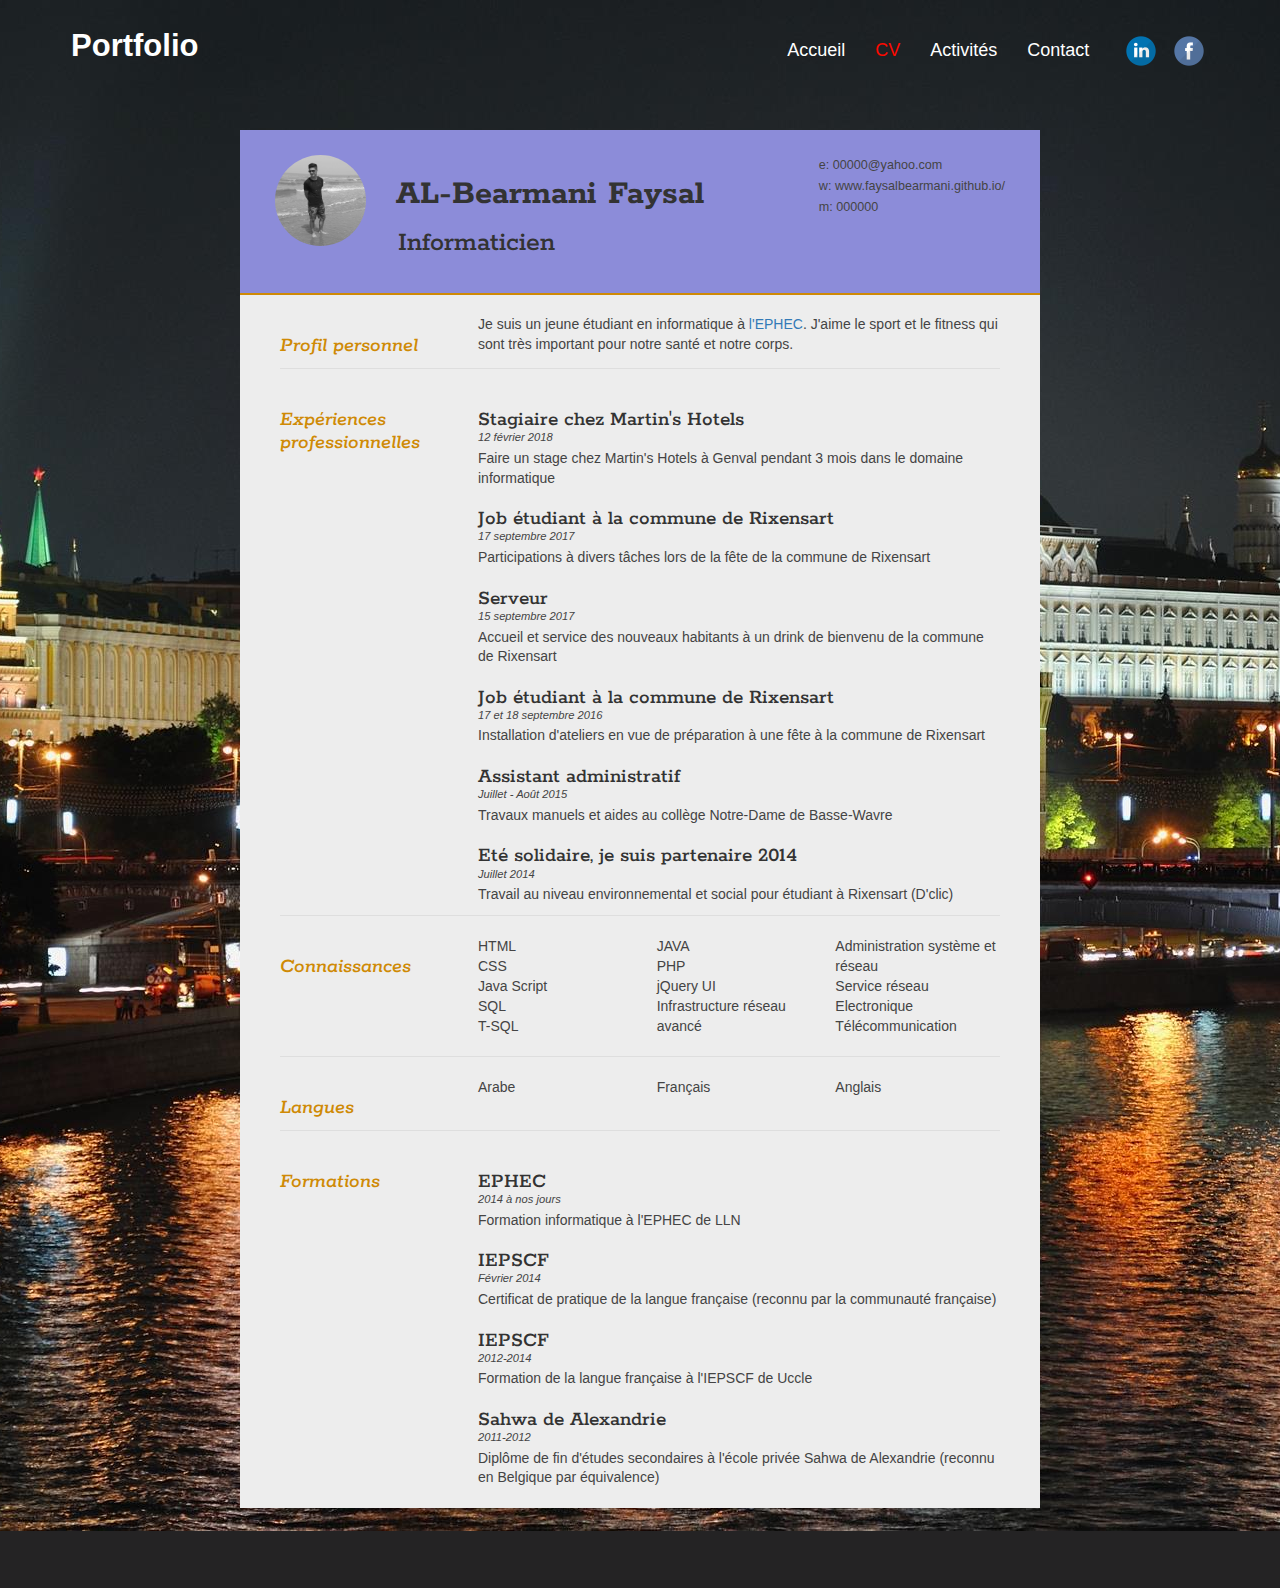
<file: CV.html>
<!DOCTYPE html>
<html>
<head>
<title>Curriculum Vitae</title>

<meta name="viewport" content="width=device-width"/>
<meta name="description" content="The Curriculum Vitae of Joe Bloggs."/>
<meta charset="UTF-8"> 

<link type="text/css" rel="stylesheet" href="css/style.css">
<link href='http://fonts.googleapis.com/css?family=Rokkitt:400,700|Lato:400,300' rel='stylesheet' type='text/css'>
	<link href="css/bootstrap.min.css" rel="stylesheet" type="text/css" />
	<script src="js/jquery-1.11.3.min.js" type="text/javascript"></script>
	<script src="js/bootstrap.min.js" type="text/javascript"></script>
	<script src="js/main.js?v=1.0.8" type="text/javascript"></script>

	<link href="css/site.css?v=1.1.66" rel="stylesheet" type="text/css" />
	<link href="css/common.css?ts=1504437717" rel="stylesheet" type="text/css" />
	<link href="css/csscv.css" rel="stylesheet" type="text/css" />	
	

<!--[if lt IE 9]>
<script src="//html5shiv.googlecode.com/svn/trunk/html5.js"></script>
<![endif]-->
</head>
<body id="top">
	<div class="root"><div class="vbox wb_container" id="wb_header">
	
<div id="wb_cs_row_1" class="wb-cs-row"><div id="wb_cs_col_2" class="wb-cs-col"><div id="wb_element_instance4" class="wb_element wb-cs-elem" style=" line-height: normal;"><p class="wb-stl-normal"><strong>Portfolio</strong></p>
</div></div><div id="wb_cs_col_5" class="wb-cs-col wb-cs-right"><div id="wb_element_instance2" class="wb_element wb_element_picture wb-cs-elem"><a href="https://www.facebook.com" target="1"><img alt="gallery/facebook-logo" src="img/facebook2.png"></a></div></div><div id="wb_cs_col_4" class="wb-cs-col wb-cs-right"><div id="wb_element_instance1" class="wb_element wb_element_picture wb-cs-elem"><a href="https://www.linkedin.com/in/faysal-bearmani/" target="1"><img alt="Linkedin" src="img/linked.png"></a></div></div><div id="wb_cs_col_3" class="wb-cs-col wb-cs-right"><div id="wb_element_instance0" class="wb_element wb-menu wb-menu-mobile wb-cs-elem"><a class="btn btn-default btn-collapser"><span class="icon-bar"></span><span class="icon-bar"></span><span class="icon-bar"></span></a><ul class="hmenu"><li><a href="index.html" target="_self" title="Home">Accueil</a></li><li class="active over"><a href="CV.html" target="_self" title="CV">CV</a></li><li><a href="Activites.html" target="_self" title="Activités">Activités</a></li><li><a href="contact.html" target="_self" title="Contacts">Contact</a></li></ul><div class="clearfix"></div></div></div><div class="wb-cs-clear"></div></div></div>
		<div class="vbox wb_container" id="wb_main">
<div id="cv" class="instaFade">
	<div class="mainDetails">
		<div id="headshot" class="quickFade">
			<img src="img/f.jpg" alt="Alan Smith" />
		</div>
		
		<div id="name">
			<h1 class="quickFade delayTwo">AL-Bearmani Faysal</h1>
			<h2 class="quickFade delayThree">Informaticien</h2>
		</div>
		
		<div id="contactDetails" class="quickFade delayFour">
			<ul>
				<li>e: <a href="mailto:faysalbearmani@yahoo.com" target="_blank">00000@yahoo.com</a></li>
				<li>w: <a href="https://faysalbearmani.github.io">www.faysalbearmani.github.io/</a></li>
				<li>m: 000000</li>
			</ul>
		</div>
		<div class="clear"></div>
	</div>
	
	<div id="mainArea" class="quickFade delayFive">
		<section>
			<article>
				<div class="sectionTitle">
					<h1>Profil personnel</h1>
				</div>
				
				<div class="sectionContent">
					<p>Je suis un jeune étudiant en informatique à <a href="http://www.ephec.be/" target="_blank">l'EPHEC</a>. J'aime le sport et le fitness qui sont très important pour notre santé et notre corps. </p>
				</div>
			</article>
			<div class="clear"></div>
		</section>
		
		
		<section>
			<div class="sectionTitle">
				<h1>Expériences professionnelles</h1>
			</div>
			
			<div class="sectionContent">
				<article>
					<h2>Stagiaire chez Martin's Hotels</h2>
					<p class="subDetails">12 février 2018</p>
					<p>Faire un stage chez Martin's Hotels à Genval pendant 3 mois dans le domaine informatique</p>
				</article>
				<article>
					<h2>Job étudiant à la commune de Rixensart</h2>
					<p class="subDetails">17 septembre 2017</p>
					<p>Participations à divers tâches lors de la fête de la commune de Rixensart</p>
				</article>
				<article>
					<h2>Serveur</h2>
					<p class="subDetails">15 septembre 2017</p>
					<p>Accueil et service des nouveaux habitants à un drink de bienvenu de la commune de Rixensart  </p>
				</article>
				<article>
					<h2>Job étudiant à la commune de Rixensart</h2>
					<p class="subDetails">17 et 18 septembre 2016</p>
					<p>Installation d'ateliers en vue de préparation à une fête à la commune de Rixensart</p>
				</article>
				<article>
					<h2>Assistant administratif</h2>
					<p class="subDetails">Juillet - Août 2015</p>
					<p>Travaux manuels et aides au collège Notre-Dame de Basse-Wavre </p>
				</article>
				<article>
					<h2>Eté solidaire, je suis partenaire 2014</h2>
					<p class="subDetails">Juillet 2014</p>
					<p>Travail au niveau environnemental et social pour étudiant à Rixensart (D'clic)</p>
				</article>
			</div>
			<div class="clear"></div>
		</section>
		
		
		<section>
			<div class="sectionTitle">
				<h1>Connaissances</h1>
			</div>
			
			<div class="sectionContent">
				<ul class="keySkills">
					<li>HTML</li>
					<li>CSS</li>
					<li>Java Script</li>
					<li>SQL</li>
					<li>T-SQL</li>
					<li>JAVA</li>
					<li>PHP</li>
					<li>jQuery UI</li>
					<li>Infrastructure réseau avancé</li>
					<li>Administration système et réseau</li>
					<li>Service réseau</li>
					<li>Electronique</li>
					<li>Télécommunication</li>
				</ul>
			</div>
			<div class="clear"></div>
		</section>
		<section>
			<div class="sectionTitle">
				<h1>Langues</h1>
			</div>
			
			<div class="sectionContent">
				<ul class="keySkills">
					<li>Arabe</li>
					<li>Français</li>
					<li>Anglais</li>

				</ul>
			</div>
			<div class="clear"></div>
		</section>
		
		
		<section>
			<div class="sectionTitle">
				<h1>Formations</h1>
			</div>
			
			<div class="sectionContent">
				<article>
					<h2>EPHEC</h2>
					<p class="subDetails">2014 à nos jours</p>
					<p>Formation informatique à l'EPHEC de LLN</p>
				</article>
				<article>
					<h2>IEPSCF</h2>
					<p class="subDetails">Février 2014</p>
					<p>Certificat de pratique de la langue française (reconnu par la communauté française)</p>
				</article>
				<article>
					<h2>IEPSCF</h2>
					<p class="subDetails">2012-2014</p>
					<p>Formation de la langue française à l'IEPSCF de Uccle</p>
				</article>
				<article>
					<h2>Sahwa de Alexandrie</h2>
					<p class="subDetails">2011-2012</p>
					<p>Diplôme de fin d'études secondaires à l'école privée Sahwa de Alexandrie (reconnu en Belgique par équivalence)</p>
				</article>
			</div>
			<div class="clear"></div>
		</section>
		
	</div>
</div>
<script type="text/javascript">
var gaJsHost = (("https:" == document.location.protocol) ? "https://ssl." : "http://www.");
document.write(unescape("%3Cscript src='" + gaJsHost + "google-analytics.com/ga.js' type='text/javascript'%3E%3C/script%3E"));
</script>
<script type="text/javascript">
var pageTracker = _gat._getTracker("UA-3753241-1");
pageTracker._initData();
pageTracker._trackPageview();
</script>
</body>
</html>
</file>
<file: css/style.css>
html,body,div,span,object,iframe,h1,h2,h3,h4,h5,h6,p,blockquote,pre,abbr,address,cite,code,del,dfn,em,img,ins,kbd,q,samp,small,strong,sub,sup,var,b,i,dl,dt,dd,ol,ul,li,fieldset,form,label,legend,table,caption,tbody,tfoot,thead,tr,th,td,article,aside,canvas,details,figcaption,figure,footer,header,hgroup,menu,nav,section,summary,time,mark,audio,video {
border:0;
font:inherit;
font-size:100%;
margin:0;
padding:0;
vertical-align:baseline;
	
}

article,aside,details,figcaption,figure,footer,header,hgroup,menu,nav,section {
display:block;
}

html, body {background: #181818; font-family: 'Lato', helvetica, arial, sans-serif; font-size: 16px; color: #222;}

.clear {clear: both;}

p {
	font-size: 1em;
	line-height: 1.4em;
	margin-bottom: 20px;
	color: #444;
}

#cv {
	width: 90%;
	max-width: 800px;
	background: #ededed;
	margin: 30px auto;
}

.mainDetails {
	padding: 25px 35px;
	border-bottom: 2px solid #cf8a05;
	background: #8c8cd9;
}

#name h1 {
	font-size: 2.5em;
	font-weight: 700;
	font-family: 'Rokkitt', Helvetica, Arial, sans-serif;
	margin-bottom: -6px;
}

#name h2 {
	font-size: 2em;
	margin-left: 2px;
	font-family: 'Rokkitt', Helvetica, Arial, sans-serif;
}

#mainArea {
	padding: 0 40px;
}

#headshot {
	width: 12.5%;
	float: left;
	margin-right: 30px;
}

#headshot img {
	width: 100%;
	height: auto;
	-webkit-border-radius: 50px;
	border-radius: 50px;
}

#name {
	float: left;
}

#contactDetails {
	float: right;
}

#contactDetails ul {
	list-style-type: none;
	font-size: 0.9em;
	margin-top: 2px;
}

#contactDetails ul li {
	margin-bottom: 3px;
	color: #444;
}

#contactDetails ul li a, a[href^=tel] {
	color: #444; 
	text-decoration: none;
	-webkit-transition: all .3s ease-in;
	-moz-transition: all .3s ease-in;
	-o-transition: all .3s ease-in;
	-ms-transition: all .3s ease-in;
	transition: all .3s ease-in;
}

#contactDetails ul li a:hover { 
	color: #cf8a05;
}


section {
	border-top: 1px solid #dedede;
	padding: 20px 0 0;
}

section:first-child {
	border-top: 0;
}

section:last-child {
	padding: 20px 0 10px;
}

.sectionTitle {
	float: left;
	width: 25%;
}

.sectionContent {
	float: right;
	width: 72.5%;
}

.sectionTitle h1 {
	font-family: 'Rokkitt', Helvetica, Arial, sans-serif;
	font-style: italic;
	font-size: 1.5em;
	color: #cf8a05;
}

.sectionContent h2 {
	font-family: 'Rokkitt', Helvetica, Arial, sans-serif;
	font-size: 1.5em;
	margin-bottom: -2px;
}

.subDetails {
	font-size: 0.8em;
	font-style: italic;
	margin-bottom: 3px;
}

.keySkills {
	list-style-type: none;
	-moz-column-count:3;
	-webkit-column-count:3;
	column-count:3;
	margin-bottom: 20px;
	font-size: 1em;
	color: #444;
}

.keySkills ul li {
	margin-bottom: 3px;
}

@media all and (min-width: 602px) and (max-width: 800px) {
	#headshot {
		display: none;
	}
	
	.keySkills {
	-moz-column-count:2;
	-webkit-column-count:2;
	column-count:2;
	}
}

@media all and (max-width: 601px) {
	#cv {
		width: 95%;
		margin: 10px auto;
		min-width: 280px;
	}
	
	#headshot {
		display: none;
	}
	
	#name, #contactDetails {
		float: none;
		width: 100%;
		text-align: center;
	}
	
	.sectionTitle, .sectionContent {
		float: none;
		width: 100%;
	}
	
	.sectionTitle {
		margin-left: -2px;
		font-size: 1.25em;
	}
	
	.keySkills {
		-moz-column-count:2;
		-webkit-column-count:2;
		column-count:2;
	}
}

@media all and (max-width: 480px) {
	.mainDetails {
		padding: 15px 15px;
	}
	
	section {
		padding: 15px 0 0;
	}
	
	#mainArea {
		padding: 0 25px;
	}

	
	.keySkills {
	-moz-column-count:1;
	-webkit-column-count:1;
	column-count:1;
	}
	
	#name h1 {
		line-height: .8em;
		margin-bottom: 4px;
	}
}

@media print {
    #cv {
        width: 100%;
    }
}

@-webkit-keyframes reset {
	0% {
		opacity: 0;
	}
	100% {
		opacity: 0;
	}
}

@-webkit-keyframes fade-in {
	0% {
		opacity: 0;
	}
	40% {
		opacity: 0;
	}
	100% {
		opacity: 1;
	}
}

@-moz-keyframes reset {
	0% {
		opacity: 0;
	}
	100% {
		opacity: 0;
	}
}

@-moz-keyframes fade-in {
	0% {
		opacity: 0;
	}
	40% {
		opacity: 0;
	}
	100% {
		opacity: 1;
	}
}

@keyframes reset {
	0% {
		opacity: 0;
	}
	100% {
		opacity: 0;
	}
}

@keyframes fade-in {
	0% {
		opacity: 0;
	}
	40% {
		opacity: 0;
	}
	100% {
		opacity: 1;
	}
}

.instaFade {
    -webkit-animation-name: reset, fade-in;
    -webkit-animation-duration: 1.5s;
    -webkit-animation-timing-function: ease-in;
	
	-moz-animation-name: reset, fade-in;
    -moz-animation-duration: 1.5s;
    -moz-animation-timing-function: ease-in;
	
	animation-name: reset, fade-in;
    animation-duration: 1.5s;
    animation-timing-function: ease-in;
}

.quickFade {
    -webkit-animation-name: reset, fade-in;
    -webkit-animation-duration: 2.5s;
    -webkit-animation-timing-function: ease-in;
	
	-moz-animation-name: reset, fade-in;
    -moz-animation-duration: 2.5s;
    -moz-animation-timing-function: ease-in;
	
	animation-name: reset, fade-in;
    animation-duration: 2.5s;
    animation-timing-function: ease-in;
}
 
.delayOne {
	-webkit-animation-delay: 0, .5s;
	-moz-animation-delay: 0, .5s;
	animation-delay: 0, .5s;
}

.delayTwo {
	-webkit-animation-delay: 0, 1s;
	-moz-animation-delay: 0, 1s;
	animation-delay: 0, 1s;
}

.delayThree {
	-webkit-animation-delay: 0, 1.5s;
	-moz-animation-delay: 0, 1.5s;
	animation-delay: 0, 1.5s;
}

.delayFour {
	-webkit-animation-delay: 0, 2s;
	-moz-animation-delay: 0, 2s;
	animation-delay: 0, 2s;
}

.delayFive {
	-webkit-animation-delay: 0, 2.5s;
	-moz-animation-delay: 0, 2.5s;
	animation-delay: 0, 2.5s;
}
</file>
<file: css/common.css>
.wb-stl-pagetitle { font: normal normal 16px 'Open Sans',sans-serif; color: #ffffff; text-decoration: none; text-align: left; line-height: 16px; margin: 0px 0px 0px 0px; padding: 0px 0px 0px 0px; text-transform: uppercase; }
.wb-stl-pagetitle a { font: normal normal 16px 'Open Sans',sans-serif; color: #242424; text-decoration: none; text-align: left; line-height: 16px; font-weight: normal; font-style: normal; }
.wb-stl-pagetitle a:hover { font: normal normal 16px 'Open Sans',sans-serif; color: #242424; text-decoration: none; text-align: left; line-height: 16px; font-weight: normal; font-style: normal; }
.wb-stl-pagetitle ul { list-style-image: url(''); }
.wb-stl-subtitle { font: normal normal 24px Arial,Helvetica,sans-serif; color: #242424; text-decoration: none; text-align: left; line-height: 30px; margin: 0px 0px 0px 0px; padding: 0px 0px 0px 0px; text-transform: none; }
.wb-stl-subtitle a { font: normal normal 24px Arial,Helvetica,sans-serif; color: #000000; text-decoration: none; text-align: left; line-height: 30px; font-weight: bold; font-style: normal; }
.wb-stl-subtitle a:hover { font: normal normal 24px Arial,Helvetica,sans-serif; color: #000000; text-decoration: underline; text-align: left; line-height: 30px; font-weight: bold; font-style: normal; }
.wb-stl-subtitle ul { list-style-image: url(''); }
.wb-stl-heading1 { font: normal normal 12px Helvetica,Arial,sans-serif; color: #ffffff; text-decoration: none; text-align: left; margin: 0px 0px 0px 0px; padding: 0px 0px 0px 0px; text-transform: none; }
.wb-stl-heading1 a { font: normal normal 12px Helvetica,Arial,sans-serif; color: #ffe100; text-decoration: underline; text-align: left; font-weight: bold; font-style: normal; }
.wb-stl-heading1 a:hover { font: normal normal 12px Helvetica,Arial,sans-serif; color: #ffe100; text-decoration: none; text-align: left; font-weight: bold; font-style: normal; }
.wb-stl-heading1 ul { list-style-image: url(''); }
.wb-stl-heading2 { font: normal normal 12px Arial,Helvetica,sans-serif; color: #ffffff; text-decoration: none; text-align: left; margin: 0px 0px 0px 0px; padding: 0px 0px 0px 0px; text-transform: none; }
.wb-stl-heading2 a { font: normal normal 12px Arial,Helvetica,sans-serif; color: #ffffff; text-decoration: underline; text-align: left; font-weight: normal; font-style: normal; }
.wb-stl-heading2 a:hover { font: normal normal 12px Arial,Helvetica,sans-serif; color: #f5163b; text-decoration: underline; text-align: left; font-weight: normal; font-style: normal; }
.wb-stl-heading2 ul { list-style-image: url(''); }
.wb-stl-heading3 { font: normal normal 12px 'Open Sans',sans-serif; color: #000000; text-decoration: none; text-align: left; line-height: 29px; margin: 0px 0px 0px 0px; padding: 0px 0px 0px 0px; text-transform: none; }
.wb-stl-heading3 a { font: normal normal 12px 'Open Sans',sans-serif; color: #ffffff; text-decoration: none; text-align: left; line-height: 29px; font-weight: bold; font-style: normal; }
.wb-stl-heading3 a:hover { font: normal normal 12px 'Open Sans',sans-serif; color: #ffffff; text-decoration: underline; text-align: left; line-height: 29px; font-weight: bold; font-style: normal; }
.wb-stl-heading3 ul { list-style-image: url(''); }
.wb-stl-normal { font: normal normal 14px Arial,Helvetica,sans-serif; color: #ffffff; text-decoration: none; text-align: left; line-height: 21px; margin: 0px 0px 0px 0px; padding: 0px 0px 0px 0px; text-transform: none; }
.wb-stl-normal a { font: normal normal 21px Arial,Helvetica,sans-serif; color: #ffffff; text-decoration: underline; text-align: left; line-height: 21px; font-weight: normal; font-style: normal; }
.wb-stl-normal a:hover { font: normal normal 21px Arial,Helvetica,sans-serif; color: #ffffff; text-decoration: none; text-align: left; line-height: 21px; font-weight: normal; font-style: normal; }
.wb-stl-normal ul { list-style-image: url(''); }
.wb-stl-highlight { font: normal normal 40px Helvetica,Arial,sans-serif; color: #ffffff; text-decoration: none; text-align: left; margin: 0px 0px 0px 0px; padding: 0px 0px 0px 0px; text-transform: none; }
.wb-stl-highlight a { font: normal normal 40px Helvetica,Arial,sans-serif; color: #ffffff; text-decoration: none; text-align: left; font-weight: normal; font-style: normal; }
.wb-stl-highlight a:hover { font: normal normal 40px Helvetica,Arial,sans-serif; color: #ffffff; text-decoration: none; text-align: left; font-weight: normal; font-style: normal; }
.wb-stl-highlight ul { list-style-image: url(''); }
.wb-stl-special { font: normal bold 54px Helvetica,Arial,sans-serif; color: #ffffff; text-decoration: none; text-align: left; margin: 0px 0px 0px 0px; padding: 0px 0px 0px 0px; text-transform: uppercase; }
.wb-stl-special a { font: normal bold 54px Helvetica,Arial,sans-serif; color: #ffffff; text-decoration: none; text-align: left; font-weight: normal; font-style: normal; }
.wb-stl-special a:hover { font: normal bold 54px Helvetica,Arial,sans-serif; color: #ffffff; text-decoration: none; text-align: left; font-weight: normal; font-style: normal; }
.wb-stl-special ul { list-style-image: url(''); }
.wb-stl-footer { font: normal normal 13px Arial,Helvetica,sans-serif; color: #ffffff; text-decoration: none; text-align: left; margin: 0px 0px 0px 0px; padding: 0px 0px 0px 0px; text-transform: none; }
.wb-stl-footer a { font: normal normal 13px Arial,Helvetica,sans-serif; color: #ffffff; text-decoration: underline; text-align: left; font-weight: bold; font-style: normal; }
.wb-stl-footer a:hover { font: normal normal 13px Arial,Helvetica,sans-serif; color: #f5163b; text-decoration: none; text-align: left; font-weight: bold; font-style: normal; }
.wb-stl-footer ul { list-style-image: url(''); }
.wb-stl-custom1 { font-size: 12px; }
.wb-stl-custom2 { font-size: 12px; }
.wb-stl-custom3 { font-size: 12px; }
html { position: relative; }


@media (min-width: 768px) {
	.wb-stl-pagetitle { font: normal normal 21px 'Open Sans',sans-serif; color: #ffffff; text-decoration: none; text-align: left; line-height: 21px; margin: 0px 0px 0px 0px; padding: 0px 0px 0px 0px; text-transform: uppercase; }
	.wb-stl-pagetitle a { font: normal normal 21px 'Open Sans',sans-serif; color: #242424; text-decoration: none; text-align: left; line-height: 21px; font-weight: normal; font-style: normal; }
	.wb-stl-pagetitle a:hover { font: normal normal 21px 'Open Sans',sans-serif; color: #242424; text-decoration: none; text-align: left; line-height: 21px; font-weight: normal; font-style: normal; }
	.wb-stl-pagetitle ul { list-style-image: url(''); }
	.wb-stl-subtitle { font: normal normal 24px Arial,Helvetica,sans-serif; color: #242424; text-decoration: none; text-align: left; line-height: 30px; margin: 0px 0px 0px 0px; padding: 0px 0px 0px 0px; text-transform: none; }
	.wb-stl-subtitle a { font: normal normal 24px Arial,Helvetica,sans-serif; color: #000000; text-decoration: none; text-align: left; line-height: 30px; font-weight: bold; font-style: normal; }
	.wb-stl-subtitle a:hover { font: normal normal 24px Arial,Helvetica,sans-serif; color: #000000; text-decoration: underline; text-align: left; line-height: 30px; font-weight: bold; font-style: normal; }
	.wb-stl-subtitle ul { list-style-image: url(''); }
	.wb-stl-heading1 { font: normal normal 16px Helvetica,Arial,sans-serif; color: #ffffff; text-decoration: none; text-align: left; margin: 0px 0px 0px 0px; padding: 0px 0px 0px 0px; text-transform: none; }
	.wb-stl-heading1 a { font: normal normal 16px Helvetica,Arial,sans-serif; color: #ffe100; text-decoration: underline; text-align: left; font-weight: bold; font-style: normal; }
	.wb-stl-heading1 a:hover { font: normal normal 16px Helvetica,Arial,sans-serif; color: #ffe100; text-decoration: none; text-align: left; font-weight: bold; font-style: normal; }
	.wb-stl-heading1 ul { list-style-image: url(''); }
	.wb-stl-heading2 { font: normal normal 16px Arial,Helvetica,sans-serif; color: #ffffff; text-decoration: none; text-align: left; margin: 0px 0px 0px 0px; padding: 0px 0px 0px 0px; text-transform: none; }
	.wb-stl-heading2 a { font: normal normal 16px Arial,Helvetica,sans-serif; color: #ffffff; text-decoration: underline; text-align: left; font-weight: normal; font-style: normal; }
	.wb-stl-heading2 a:hover { font: normal normal 16px Arial,Helvetica,sans-serif; color: #f5163b; text-decoration: underline; text-align: left; font-weight: normal; font-style: normal; }
	.wb-stl-heading2 ul { list-style-image: url(''); }
	.wb-stl-heading3 { font: normal normal 12px 'Open Sans',sans-serif; color: #000000; text-decoration: none; text-align: left; line-height: 29px; margin: 0px 0px 0px 0px; padding: 0px 0px 0px 0px; text-transform: none; }
	.wb-stl-heading3 a { font: normal normal 12px 'Open Sans',sans-serif; color: #ffffff; text-decoration: none; text-align: left; line-height: 29px; font-weight: bold; font-style: normal; }
	.wb-stl-heading3 a:hover { font: normal normal 12px 'Open Sans',sans-serif; color: #ffffff; text-decoration: underline; text-align: left; line-height: 29px; font-weight: bold; font-style: normal; }
	.wb-stl-heading3 ul { list-style-image: url(''); }
	.wb-stl-normal { font: normal normal 21px Arial,Helvetica,sans-serif; color: #ffffff; text-decoration: none; text-align: left; line-height: 21px; margin: 0px 0px 0px 0px; padding: 0px 0px 0px 0px; text-transform: none; }
	.wb-stl-normal a { font: normal normal 21px Arial,Helvetica,sans-serif; color: #ffffff; text-decoration: underline; text-align: left; line-height: 21px; font-weight: normal; font-style: normal; }
	.wb-stl-normal a:hover { font: normal normal 21px Arial,Helvetica,sans-serif; color: #ffffff; text-decoration: none; text-align: left; line-height: 21px; font-weight: normal; font-style: normal; }
	.wb-stl-normal ul { list-style-image: url(''); }
	.wb-stl-highlight { font: normal normal 40px Helvetica,Arial,sans-serif; color: #ffffff; text-decoration: none; text-align: left; margin: 0px 0px 0px 0px; padding: 0px 0px 0px 0px; text-transform: none; }
	.wb-stl-highlight a { font: normal normal 40px Helvetica,Arial,sans-serif; color: #ffffff; text-decoration: none; text-align: left; font-weight: normal; font-style: normal; }
	.wb-stl-highlight a:hover { font: normal normal 40px Helvetica,Arial,sans-serif; color: #ffffff; text-decoration: none; text-align: left; font-weight: normal; font-style: normal; }
	.wb-stl-highlight ul { list-style-image: url(''); }
	.wb-stl-special { font: normal bold 72px Helvetica,Arial,sans-serif; color: #ffffff; text-decoration: none; text-align: left; margin: 0px 0px 0px 0px; padding: 0px 0px 0px 0px; text-transform: uppercase; }
	.wb-stl-special a { font: normal bold 72px Helvetica,Arial,sans-serif; color: #ffffff; text-decoration: none; text-align: left; font-weight: normal; font-style: normal; }
	.wb-stl-special a:hover { font: normal bold 72px Helvetica,Arial,sans-serif; color: #ffffff; text-decoration: none; text-align: left; font-weight: normal; font-style: normal; }
	.wb-stl-special ul { list-style-image: url(''); }
	.wb-stl-footer { font: normal normal 13px Arial,Helvetica,sans-serif; color: #ffffff; text-decoration: none; text-align: left; margin: 0px 0px 0px 0px; padding: 0px 0px 0px 0px; text-transform: none; }
	.wb-stl-footer a { font: normal normal 13px Arial,Helvetica,sans-serif; color: #ffffff; text-decoration: underline; text-align: left; font-weight: bold; font-style: normal; }
	.wb-stl-footer a:hover { font: normal normal 13px Arial,Helvetica,sans-serif; color: #f5163b; text-decoration: none; text-align: left; font-weight: bold; font-style: normal; }
	.wb-stl-footer ul { list-style-image: url(''); }
	.wb-stl-custom1 { font-size: 12px; }
	.wb-stl-custom2 { font-size: 12px; }
	.wb-stl-custom3 { font-size: 12px; }
}

@media (min-width: 992px) {
	.wb-stl-pagetitle { font: normal normal 26px 'Open Sans',sans-serif; color: #ffffff; text-decoration: none; text-align: left; line-height: 26px; margin: 0px 0px 0px 0px; padding: 0px 0px 0px 0px; text-transform: uppercase; }
	.wb-stl-pagetitle a { font: normal normal 26px 'Open Sans',sans-serif; color: #242424; text-decoration: none; text-align: left; line-height: 26px; font-weight: normal; font-style: normal; }
	.wb-stl-pagetitle a:hover { font: normal normal 26px 'Open Sans',sans-serif; color: #242424; text-decoration: none; text-align: left; line-height: 26px; font-weight: normal; font-style: normal; }
	.wb-stl-pagetitle ul { list-style-image: url(''); }
	.wb-stl-subtitle { font: normal normal 30px Arial,Helvetica,sans-serif; color: #242424; text-decoration: none; text-align: left; line-height: 38px; margin: 0px 0px 0px 0px; padding: 0px 0px 0px 0px; text-transform: none; }
	.wb-stl-subtitle a { font: normal normal 30px Arial,Helvetica,sans-serif; color: #000000; text-decoration: none; text-align: left; line-height: 38px; font-weight: bold; font-style: normal; }
	.wb-stl-subtitle a:hover { font: normal normal 30px Arial,Helvetica,sans-serif; color: #000000; text-decoration: underline; text-align: left; line-height: 38px; font-weight: bold; font-style: normal; }
	.wb-stl-subtitle ul { list-style-image: url(''); }
	.wb-stl-heading1 { font: normal normal 20px Helvetica,Arial,sans-serif; color: #ffffff; text-decoration: none; text-align: left; margin: 0px 0px 0px 0px; padding: 0px 0px 0px 0px; text-transform: none; }
	.wb-stl-heading1 a { font: normal normal 20px Helvetica,Arial,sans-serif; color: #ffe100; text-decoration: underline; text-align: left; font-weight: bold; font-style: normal; }
	.wb-stl-heading1 a:hover { font: normal normal 20px Helvetica,Arial,sans-serif; color: #ffe100; text-decoration: none; text-align: left; font-weight: bold; font-style: normal; }
	.wb-stl-heading1 ul { list-style-image: url(''); }
	.wb-stl-heading2 { font: normal normal 20px Arial,Helvetica,sans-serif; color: #ffffff; text-decoration: none; text-align: left; margin: 0px 0px 0px 0px; padding: 0px 0px 0px 0px; text-transform: none; }
	.wb-stl-heading2 a { font: normal normal 20px Arial,Helvetica,sans-serif; color: #ffffff; text-decoration: underline; text-align: left; font-weight: normal; font-style: normal; }
	.wb-stl-heading2 a:hover { font: normal normal 20px Arial,Helvetica,sans-serif; color: #f5163b; text-decoration: underline; text-align: left; font-weight: normal; font-style: normal; }
	.wb-stl-heading2 ul { list-style-image: url(''); }
	.wb-stl-heading3 { font: normal normal 12px 'Open Sans',sans-serif; color: #000000; text-decoration: none; text-align: left; line-height: 36px; margin: 0px 0px 0px 0px; padding: 0px 0px 0px 0px; text-transform: none; }
	.wb-stl-heading3 a { font: normal normal 12px 'Open Sans',sans-serif; color: #ffffff; text-decoration: none; text-align: left; line-height: 36px; font-weight: bold; font-style: normal; }
	.wb-stl-heading3 a:hover { font: normal normal 12px 'Open Sans',sans-serif; color: #ffffff; text-decoration: underline; text-align: left; line-height: 36px; font-weight: bold; font-style: normal; }
	.wb-stl-heading3 ul { list-style-image: url(''); }
	.wb-stl-normal { font: normal normal 26px Arial,Helvetica,sans-serif; color: #ffffff; text-decoration: none; text-align: left; line-height: 26px; margin: 0px 0px 0px 0px; padding: 0px 0px 0px 0px; text-transform: none; }
	.wb-stl-normal a { font: normal normal 26px Arial,Helvetica,sans-serif; color: #ffffff; text-decoration: underline; text-align: left; line-height: 26px; font-weight: normal; font-style: normal; }
	.wb-stl-normal a:hover { font: normal normal 26px Arial,Helvetica,sans-serif; color: #ffffff; text-decoration: none; text-align: left; line-height: 26px; font-weight: normal; font-style: normal; }
	.wb-stl-normal ul { list-style-image: url(''); }
	.wb-stl-highlight { font: normal normal 50px Helvetica,Arial,sans-serif; color: #ffffff; text-decoration: none; text-align: left; margin: 0px 0px 0px 0px; padding: 0px 0px 0px 0px; text-transform: none; }
	.wb-stl-highlight a { font: normal normal 50px Helvetica,Arial,sans-serif; color: #ffffff; text-decoration: none; text-align: left; font-weight: normal; font-style: normal; }
	.wb-stl-highlight a:hover { font: normal normal 50px Helvetica,Arial,sans-serif; color: #ffffff; text-decoration: none; text-align: left; font-weight: normal; font-style: normal; }
	.wb-stl-highlight ul { list-style-image: url(''); }
	.wb-stl-special { font: normal bold 90px Helvetica,Arial,sans-serif; color: #ffffff; text-decoration: none; text-align: left; margin: 0px 0px 0px 0px; padding: 0px 0px 0px 0px; text-transform: uppercase; }
	.wb-stl-special a { font: normal bold 90px Helvetica,Arial,sans-serif; color: #ffffff; text-decoration: none; text-align: left; font-weight: normal; font-style: normal; }
	.wb-stl-special a:hover { font: normal bold 90px Helvetica,Arial,sans-serif; color: #ffffff; text-decoration: none; text-align: left; font-weight: normal; font-style: normal; }
	.wb-stl-special ul { list-style-image: url(''); }
	.wb-stl-footer { font: normal normal 16px Arial,Helvetica,sans-serif; color: #ffffff; text-decoration: none; text-align: left; margin: 0px 0px 0px 0px; padding: 0px 0px 0px 0px; text-transform: none; }
	.wb-stl-footer a { font: normal normal 16px Arial,Helvetica,sans-serif; color: #ffffff; text-decoration: underline; text-align: left; font-weight: bold; font-style: normal; }
	.wb-stl-footer a:hover { font: normal normal 16px Arial,Helvetica,sans-serif; color: #f5163b; text-decoration: none; text-align: left; font-weight: bold; font-style: normal; }
	.wb-stl-footer ul { list-style-image: url(''); }
	.wb-stl-custom1 { font-size: 12px; }
	.wb-stl-custom2 { font-size: 12px; }
	.wb-stl-custom3 { font-size: 12px; }
}

@media (min-width: 1200px) {
	.wb-stl-pagetitle { font: normal normal 31px 'Open Sans',sans-serif; color: #ffffff; text-decoration: none; text-align: left; line-height: 31px; margin: 0px 0px 0px 0px; padding: 0px 0px 0px 0px; text-transform: uppercase; }
	.wb-stl-pagetitle a { font: normal normal 31px 'Open Sans',sans-serif; color: #242424; text-decoration: none; text-align: left; line-height: 31px; font-weight: normal; font-style: normal; }
	.wb-stl-pagetitle a:hover { font: normal normal 31px 'Open Sans',sans-serif; color: #242424; text-decoration: none; text-align: left; line-height: 31px; font-weight: normal; font-style: normal; }
	.wb-stl-pagetitle ul { list-style-image: url(''); }
	.wb-stl-subtitle { font: normal normal 36px Arial,Helvetica,sans-serif; color: #242424; text-decoration: none; text-align: left; line-height: 46px; margin: 0px 0px 0px 0px; padding: 0px 0px 0px 0px; text-transform: none; }
	.wb-stl-subtitle a { font: normal normal 36px Arial,Helvetica,sans-serif; color: #000000; text-decoration: none; text-align: left; line-height: 46px; font-weight: bold; font-style: normal; }
	.wb-stl-subtitle a:hover { font: normal normal 36px Arial,Helvetica,sans-serif; color: #000000; text-decoration: underline; text-align: left; line-height: 46px; font-weight: bold; font-style: normal; }
	.wb-stl-subtitle ul { list-style-image: url(''); }
	.wb-stl-heading1 { font: normal normal 24px Helvetica,Arial,sans-serif; color: #ffffff; text-decoration: none; text-align: left; margin: 0px 0px 0px 0px; padding: 0px 0px 0px 0px; text-transform: none; }
	.wb-stl-heading1 a { font: normal normal 24px Helvetica,Arial,sans-serif; color: #ffe100; text-decoration: underline; text-align: left; font-weight: bold; font-style: normal; }
	.wb-stl-heading1 a:hover { font: normal normal 24px Helvetica,Arial,sans-serif; color: #ffe100; text-decoration: none; text-align: left; font-weight: bold; font-style: normal; }
	.wb-stl-heading1 ul { list-style-image: url(''); }
	.wb-stl-heading2 { font: normal normal 24px Arial,Helvetica,sans-serif; color: #ffffff; text-decoration: none; text-align: left; margin: 0px 0px 0px 0px; padding: 0px 0px 0px 0px; text-transform: none; }
	.wb-stl-heading2 a { font: normal normal 24px Arial,Helvetica,sans-serif; color: #ffffff; text-decoration: underline; text-align: left; font-weight: normal; font-style: normal; }
	.wb-stl-heading2 a:hover { font: normal normal 24px Arial,Helvetica,sans-serif; color: #f5163b; text-decoration: underline; text-align: left; font-weight: normal; font-style: normal; }
	.wb-stl-heading2 ul { list-style-image: url(''); }
	.wb-stl-heading3 { font: normal normal 12px 'Open Sans',sans-serif; color: #000000; text-decoration: none; text-align: left; line-height: 43px; margin: 0px 0px 0px 0px; padding: 0px 0px 0px 0px; text-transform: none; }
	.wb-stl-heading3 a { font: normal normal 12px 'Open Sans',sans-serif; color: #ffffff; text-decoration: none; text-align: left; line-height: 43px; font-weight: bold; font-style: normal; }
	.wb-stl-heading3 a:hover { font: normal normal 12px 'Open Sans',sans-serif; color: #ffffff; text-decoration: underline; text-align: left; line-height: 43px; font-weight: bold; font-style: normal; }
	.wb-stl-heading3 ul { list-style-image: url(''); }
	.wb-stl-normal { font: normal normal 31px Arial,Helvetica,sans-serif; color: #ffffff; text-decoration: none; text-align: left; line-height: 31px; margin: 0px 0px 0px 0px; padding: 0px 0px 0px 0px; text-transform: none; }
	.wb-stl-normal a { font: normal normal 31px Arial,Helvetica,sans-serif; color: #ffffff; text-decoration: underline; text-align: left; line-height: 31px; font-weight: normal; font-style: normal; }
	.wb-stl-normal a:hover { font: normal normal 31px Arial,Helvetica,sans-serif; color: #ffffff; text-decoration: none; text-align: left; line-height: 31px; font-weight: normal; font-style: normal; }
	.wb-stl-normal ul { list-style-image: url(''); }
	.wb-stl-highlight { font: normal normal 60px Helvetica,Arial,sans-serif; color: #ffffff; text-decoration: none; text-align: left; margin: 0px 0px 0px 0px; padding: 0px 0px 0px 0px; text-transform: none; }
	.wb-stl-highlight a { font: normal normal 60px Helvetica,Arial,sans-serif; color: #ffffff; text-decoration: none; text-align: left; font-weight: normal; font-style: normal; }
	.wb-stl-highlight a:hover { font: normal normal 60px Helvetica,Arial,sans-serif; color: #ffffff; text-decoration: none; text-align: left; font-weight: normal; font-style: normal; }
	.wb-stl-highlight ul { list-style-image: url(''); }
	.wb-stl-special { font: normal bold 108px Helvetica,Arial,sans-serif; color: #ffffff; text-decoration: none; text-align: left; margin: 0px 0px 0px 0px; padding: 0px 0px 0px 0px; text-transform: uppercase; }
	.wb-stl-special a { font: normal bold 108px Helvetica,Arial,sans-serif; color: #ffffff; text-decoration: none; text-align: left; font-weight: normal; font-style: normal; }
	.wb-stl-special a:hover { font: normal bold 108px Helvetica,Arial,sans-serif; color: #ffffff; text-decoration: none; text-align: left; font-weight: normal; font-style: normal; }
	.wb-stl-special ul { list-style-image: url(''); }
	.wb-stl-footer { font: normal normal 19px Arial,Helvetica,sans-serif; color: #ffffff; text-decoration: none; text-align: left; margin: 0px 0px 0px 0px; padding: 0px 0px 0px 0px; text-transform: none; }
	.wb-stl-footer a { font: normal normal 19px Arial,Helvetica,sans-serif; color: #ffffff; text-decoration: underline; text-align: left; font-weight: bold; font-style: normal; }
	.wb-stl-footer a:hover { font: normal normal 19px Arial,Helvetica,sans-serif; color: #f5163b; text-decoration: none; text-align: left; font-weight: bold; font-style: normal; }
	.wb-stl-footer ul { list-style-image: url(''); }
	.wb-stl-custom1 { font-size: 14px; }
	.wb-stl-custom2 { font-size: 14px; }
	.wb-stl-custom3 { font-size: 14px; }
}
</file>
<file: css/csscv.css>
#wb_header { background: transparent none repeat scroll left top; }
#wb_main { background: transparent none repeat-x scroll left top; padding-bottom: 50px; }
#wb_footer { background: transparent none repeat-x scroll left top; }
body { background: #242324 url("../img/moscow3.jpg") no-repeat scroll center top; }
.wb_sbg { background: transparent url("../gallery_gen/be3a40a9d8458ff2e7967eca62804159.jpg") repeat-x scroll center top; }
body, .wb_sbg { min-width: 100%; min-height: 100%; }
.root { box-sizing: border-box; width: 100%; }
.root > div { padding-left: 15px; padding-right: 15px; }
#wb_cs_row_1 { padding-left: 0; padding-right: 0; padding-top: 15px; margin-top: 0px; float: left; padding-bottom: 15px; }
#wb_cs_col_2 { width: 61.787750765681%; margin-left: auto; margin-right: auto; margin-top: 0px; }
#wb_cs_col_2:first-child { margin-top: 0px; }
#wb_element_instance4 { z-index: 512; min-height: 24px; margin-left: auto; margin-right: auto; margin-top: 0px; width: 28.344023911072%; }
#wb_element_instance4 p:last-child { margin-bottom: 0; }
#wb_cs_col_5 { width: 100%; margin-left: auto; margin-right: auto; margin-top: 15px; }
#wb_cs_col_5:first-child { margin-top: 0; }
#wb_element_instance2 { z-index: 524; height: auto; min-height: 1px; min-width: 16px; max-width: 32px; margin-left: auto; margin-right: auto; margin-top: 0px; width: 100%; }
#wb_element_instance2 img { width: 100%; height: auto; position: static; left: 0px; top: 0px; display: block; }
#wb_cs_col_4 { width: 100%; margin-left: auto; margin-right: auto; margin-top: 15px; }
#wb_cs_col_4:first-child { margin-top: 0; }
#wb_element_instance1 { z-index: 525; height: auto; min-height: 1px; min-width: 16px; max-width: 32px; margin-left: auto; margin-right: auto; margin-top: 0px; width: 100%; }
#wb_element_instance1 img { width: 100%; height: auto; position: static; left: 0px; top: 0px; display: block; }
#wb_cs_col_3 { width: 100%; margin-left: auto; margin-right: auto; margin-top: 15px; max-width: 40px; min-width: 40px; }
#wb_cs_col_3:first-child { margin-top: 0; }
#wb_element_instance0 { z-index: 535; min-height: 40px; margin-left: auto; margin-right: auto; margin-top: 0px; width: 100%; }
#wb_element_instance0 .btn-collapser { display: inline-block; margin-top: 5.5px; background-color: #ededed; border-color: #ffffff; }
#wb_element_instance0.collapse-expanded > ul { position: fixed; left: 0px; width: 100%; display: block; float: none; height: auto; overflow: hidden; overflow-y: auto; }
#wb_element_instance0 .btn-collapser > .icon-bar { background-color: #ffffff; }
#wb_element_instance0 .btn-collapser:hover { background-color: #ededed; border-color: #ff0900; }
#wb_element_instance0 .btn-collapser:hover > .icon-bar { background-color: #ff0900; }
#wb_element_instance0 ul { background: #ededed none repeat scroll left top; border: 1px none #000000; }
#wb_element_instance0 > ul { display: none; }
#wb_element_instance0.collapse-expanded > ul > li { display: block; }
#wb_element_instance0.collapse-expanded li > ul { position: static; }
#wb_element_instance0.collapse-expanded li.active > ul { display: block!important; }
#wb_element_instance0.collapse-expanded li.over > ul { display: block!important; }
#wb_element_instance0, #wb_element_instance0 ul { text-align: right; }
#wb_element_instance0 ul ul { background: #ffe100 none repeat scroll left top; }
#wb_element_instance0 li { margin: 0px 10px 0px 10px; }
#wb_element_instance0 li a { text-transform: none; border: 0px none #000000; padding: 10px 5px 10px 5px; font: normal normal 18px Arial,Helvetica,sans-serif; text-decoration: none; color: #ffffff; line-height: 20px; background: transparent none repeat scroll left top; }
#wb_element_instance0 li.over > a, #wb_element_instance0 li:focus > a { border: 0px none #000000; font: normal normal 18px Arial,Helvetica,sans-serif; text-decoration: none; color: #ff0900; line-height: 20px; background: transparent none no-repeat scroll center bottom; }
#wb_element_instance0 li.active > a { border: 0px none #000000; font: normal normal 18px Arial,Helvetica,sans-serif; text-decoration: none; color: #ff0900; line-height: 20px; background: transparent none no-repeat scroll center bottom; }
#wb_element_instance0:not(.collapse-expanded) .vmenu ul.open-left,#wb_element_instance0:not(.collapse-expanded) .hmenu ul.open-left { left: auto; right: 100%; }
#wb_element_instance0:not(.collapse-expanded) .hmenu > li > ul.open-left { left: auto; right: 0; }
#wb_cs_row_6 { padding-left: 0; padding-right: 0; padding-top: 0px; margin-top: 0px; float: left; padding-bottom: 15px; }
#wb_cs_col_7 { width: 100%; margin-left: auto; margin-right: auto; margin-top: 0px; padding-left: 0px; padding-right: 0px; }
#wb_cs_col_7:first-child { margin-top: 0px; }
#wb_element_instance3 { z-index: 534; min-height: 24px; margin-left: auto; margin-right: auto; margin-top: 0px; width: 100%; }
#wb_element_instance3 p:last-child { margin-bottom: 0; }
#wb_cs_row_8 { padding-left: 0; padding-right: 0; padding-top: 15px; padding-bottom: 0px; }
#wb_cs_col_9 { width: 100%; margin-left: auto; margin-right: auto; margin-top: 15px; padding-left: 0px; padding-right: 0px; }
#wb_cs_col_9:first-child { margin-top: 0; }
#wb_element_instance6 { z-index: 425; min-height: 24px; margin-left: auto; margin-right: auto; margin-top: 0px; width: 100%; }
#wb_element_instance6 p:last-child { margin-bottom: 0; }
#wb_cs_row_10 { padding-left: 0; padding-right: 0; padding-top: 15px; padding-bottom: 0px; }
#wb_cs_col_11 { width: 100%; margin-left: auto; margin-right: auto; margin-top: 15px; padding-left: 0px; padding-right: 0px; }
#wb_cs_col_11:first-child { margin-top: 0; }
#wb_element_instance5 { z-index: 424; min-height: 24px; margin-left: auto; margin-right: auto; margin-top: 0px; width: 100%; }
#wb_element_instance5 p:last-child { margin-bottom: 0; }
#wb_element_instance7 { z-index: 9000; }
#wb_element_instance8 { z-index: 9999; }


@media (min-width: 768px) {
	.root > div { padding-left: 20px; padding-right: 20px; }
	#wb_cs_row_1 { padding-top: 30px; padding-bottom: 30px; padding-left: 2.5862068965517%; padding-right: 2.4137931034483%; }
	#wb_cs_col_2 { max-width: 541.23222748815px; min-width: 54.123222748815px; width: 23.696682464455%; margin-left: 0.0%; }
	#wb_element_instance4 { margin-top: 0px; width: 100%; }
	#wb_cs_col_5 { max-width: 86.597156398104px; margin-top: 5px; min-width: 8.6597156398104px; width: 3.7914691943128%; margin-right: 0.0%; }
	#wb_cs_col_5:first-child { margin-top: 5px; }
	#wb_element_instance2 { margin-top: 0px; }
	#wb_cs_col_4 { max-width: 86.597156398104px; margin-top: 5px; min-width: 8.6597156398104px; width: 3.7914691943128%; margin-right: 0.473103%; }
	#wb_cs_col_4:first-child { margin-top: 5px; }
	#wb_element_instance1 { margin-top: 0px; }
	#wb_cs_col_3 { max-width: 1190px; margin-top: 0px; min-width: 119px; width: 52.101576182137%; margin-right: 1.313484%; }
	#wb_cs_col_3:first-child { margin-top: 0px; }
	#wb_element_instance0 { margin-top: 0px; }
	#wb_element_instance0 ul { background: transparent none repeat scroll left top; }
	#wb_element_instance0 .btn-collapser { display: none; }
	#wb_element_instance0 > ul { display: block; }
	#wb_cs_row_6 { padding-bottom: 56px; padding-left: 2.5862068965517%; padding-right: 45.689655172414%; }
	#wb_cs_col_7 { max-width: 1280px; }
	#wb_element_instance3 { margin-top: 0px; }
	#wb_cs_row_8 { padding-top: 230px; padding-left: 12.068965517241%; padding-right: 8.6206896551724%; }
	#wb_cs_col_9 { max-width: 1920px; margin-top: 0px; }
	#wb_cs_col_9:first-child { margin-top: 0px; }
	#wb_element_instance6 { margin-top: 0px; }
	#wb_cs_row_10 { padding-top: 347px; padding-left: 2.5862068965517%; padding-right: 0.86206896551724%; }
	#wb_cs_col_11 { max-width: 2320px; margin-top: 0px; }
	#wb_cs_col_11:first-child { margin-top: 0px; }
	#wb_element_instance5 { margin-top: 0px; }
}

@media (min-width: 992px) {
	.root > div { padding-left: 30px; padding-right: 30px; }
	#wb_element_instance0 ul { background: transparent none repeat scroll left top; }
	#wb_element_instance0 .btn-collapser { display: none; }
	#wb_element_instance0 > ul { display: block; }
}

@media (min-width: 1200px) {
	.root { max-width: 1860px; }
	.root > div { padding-left: 40px; padding-right: 40px; }
	#wb_element_instance0 ul { background: transparent none repeat scroll left top; }
	#wb_element_instance0 .btn-collapser { display: none; }
	#wb_element_instance0 > ul { display: block; }
	#wb_element_instance7 { left: 0px; top: 967px; display: block; }
	#wb_element_instance8 { left: 0px; top: 44px; display: block; }
}
</file>
<file: css/site.css>
@font-face {
	font-family: Capture it;
	src: url("fonts/Capture it.ttf");
}
@font-face {
	font-family: FontAwesome;
	src: url("fonts/fontawesome-webfont.ttf");
}
@font-face {
	font-family: 'Open Sans';
	font-style: normal;
	font-weight: 300;
	src: local('Open Sans Light'), local('OpenSans-Light'), url(https://themes.googleusercontent.com/static/fonts/opensans/v8/DXI1ORHCpsQm3Vp6mXoaTYraN7vELC11_xip9Rz-hMs.woff) format('woff');
}
@font-face {
	font-family: 'Open Sans';
	font-style: normal;
	font-weight: 400;
	src: local('Open Sans'), local('OpenSans'), url(https://themes.googleusercontent.com/static/fonts/opensans/v8/RjgO7rYTmqiVp7vzi-Q5UT8E0i7KZn-EPnyo3HZu7kw.woff) format('woff');
}
@font-face {
	font-family: 'Open Sans';
	font-style: normal;
	font-weight: 600;
	src: local('Open Sans Semibold'), local('OpenSans-Semibold'), url(https://themes.googleusercontent.com/static/fonts/opensans/v8/MTP_ySUJH_bn48VBG8sNSoraN7vELC11_xip9Rz-hMs.woff) format('woff');
}
@font-face {
	font-family: 'Open Sans';
	font-style: normal;
	font-weight: 700;
	src: local('Open Sans Bold'), local('OpenSans-Bold'), url(https://themes.googleusercontent.com/static/fonts/opensans/v8/k3k702ZOKiLJc3WVjuplzIraN7vELC11_xip9Rz-hMs.woff) format('woff');
}
@font-face {
	font-family: 'Open Sans';
	font-style: normal;
	font-weight: 800;
	src: local('Open Sans Extrabold'), local('OpenSans-Extrabold'), url(https://themes.googleusercontent.com/static/fonts/opensans/v8/EInbV5DfGHOiMmvb1Xr-horaN7vELC11_xip9Rz-hMs.woff) format('woff');
}
@font-face {
	font-family: 'Open Sans';
	font-style: italic;
	font-weight: 300;
	src: local('Open Sans Light Italic'), local('OpenSansLight-Italic'), url(https://themes.googleusercontent.com/static/fonts/opensans/v8/PRmiXeptR36kaC0GEAetxq6JHp92iES8exGTOIyTn1A.woff) format('woff');
}
@font-face {
	font-family: 'Open Sans';
	font-style: italic;
	font-weight: 400;
	src: local('Open Sans Italic'), local('OpenSans-Italic'), url(https://themes.googleusercontent.com/static/fonts/opensans/v8/xjAJXh38I15wypJXxuGMBmOb2gHztoQeulij-1lvl-8.woff) format('woff');
}
@font-face {
	font-family: 'Open Sans';
	font-style: italic;
	font-weight: 600;
	src: local('Open Sans Semibold Italic'), local('OpenSans-SemiboldItalic'), url(https://themes.googleusercontent.com/static/fonts/opensans/v8/PRmiXeptR36kaC0GEAetxl1DIE4XHZKVVbKkAUmpPQQ.woff) format('woff');
}
@font-face {
	font-family: 'Open Sans';
	font-style: italic;
	font-weight: 700;
	src: local('Open Sans Bold Italic'), local('OpenSans-BoldItalic'), url(https://themes.googleusercontent.com/static/fonts/opensans/v8/PRmiXeptR36kaC0GEAetxlRROVH9Vvc8xHnAGvvgPQc.woff) format('woff');
}
@font-face {
	font-family: 'Open Sans';
	font-style: italic;
	font-weight: 800;
	src: local('Open Sans Extrabold Italic'), local('OpenSans-ExtraboldItalic'), url(https://themes.googleusercontent.com/static/fonts/opensans/v8/PRmiXeptR36kaC0GEAetxsm6z33g0Z9rhmCMv9JmtIA.woff) format('woff');
}
@font-face {
	font-family: 'Open Sans Condensed';
	font-style: normal;
	font-weight: 300;
	src: local('Open Sans Cond Light'), local('OpenSans-CondensedLight'), url(https://themes.googleusercontent.com/static/fonts/opensanscondensed/v7/gk5FxslNkTTHtojXrkp-xGRqrPGLMrTi9b00I6Zi0LA.woff) format('woff');
}
@font-face {
	font-family: 'Open Sans Condensed';
	font-style: normal;
	font-weight: 700;
	src: local('Open Sans Condensed Bold'), local('OpenSans-CondensedBold'), url(https://themes.googleusercontent.com/static/fonts/opensanscondensed/v7/gk5FxslNkTTHtojXrkp-xIs99AcBDkHXW8UNgp8Ipwk.woff) format('woff');
}
@font-face {
	font-family: 'Open Sans Condensed';
	font-style: italic;
	font-weight: 300;
	src: local('Open Sans Cond Light Italic'), local('OpenSans-CondensedLightItalic'), url(https://themes.googleusercontent.com/static/fonts/opensanscondensed/v7/jIXlqT1WKafUSwj6s9AzV3Qd_u3WJujL0yvUZ2_uXfD3rGVtsTkPsbDajuO5ueQw.woff) format('woff');
}
@font-face {
	font-family: 'PT Sans';
	font-style: normal;
	font-weight: 400;
	src: local('PT Sans'), local('PTSans-Regular'), url(https://themes.googleusercontent.com/static/fonts/ptsans/v6/yrzXiAvgeQQdopyG8QSg8Q.woff) format('woff');
}
@font-face {
	font-family: 'PT Sans';
	font-style: normal;
	font-weight: 700;
	src: local('PT Sans Bold'), local('PTSans-Bold'), url(https://themes.googleusercontent.com/static/fonts/ptsans/v6/g46X4VH_KHOWAAa-HpnGPhsxEYwM7FgeyaSgU71cLG0.woff) format('woff');
}
@font-face {
	font-family: 'PT Sans';
	font-style: italic;
	font-weight: 400;
	src: local('PT Sans Italic'), local('PTSans-Italic'), url(https://themes.googleusercontent.com/static/fonts/ptsans/v6/7dSh6BcuqDLzS2qAASIeuj8E0i7KZn-EPnyo3HZu7kw.woff) format('woff');
}
@font-face {
	font-family: 'PT Sans';
	font-style: italic;
	font-weight: 700;
	src: local('PT Sans Bold Italic'), local('PTSans-BoldItalic'), url(https://themes.googleusercontent.com/static/fonts/ptsans/v6/lILlYDvubYemzYzN7GbLkIraN7vELC11_xip9Rz-hMs.woff) format('woff');
}
@font-face {
	font-family: 'PT Sans Caption';
	font-style: normal;
	font-weight: 400;
	src: local('PT Sans Caption'), local('PTSans-Caption'), url(https://themes.googleusercontent.com/static/fonts/ptsanscaption/v7/OXYTDOzBcXU8MTNBvBHeSfETNPRNVolBcF_UwjGq_RM.woff) format('woff');
}
@font-face {
	font-family: 'PT Sans Caption';
	font-style: normal;
	font-weight: 700;
	src: local('PT Sans Caption Bold'), local('PTSans-CaptionBold'), url(https://themes.googleusercontent.com/static/fonts/ptsanscaption/v7/Q-gJrFokeE7JydPpxASt21YMsrE0OGm1FPmk5XnVy_c.woff) format('woff');
}
@font-face {
	font-family: 'PT Sans Narrow';
	font-style: normal;
	font-weight: 400;
	src: local('PT Sans Narrow'), local('PTSans-Narrow'), url(https://themes.googleusercontent.com/static/fonts/ptsansnarrow/v5/UyYrYy3ltEffJV9QueSi4S4mX3cpNo8MnLri8k21-rs.woff) format('woff');
}
@font-face {
	font-family: 'PT Sans Narrow';
	font-style: normal;
	font-weight: 700;
	src: local('PT Sans Narrow Bold'), local('PTSans-NarrowBold'), url(https://themes.googleusercontent.com/static/fonts/ptsansnarrow/v5/Q_pTky3Sc3ubRibGToTAYigwe3ZcNEyK1ut-Sjba9Qg.woff) format('woff');
}
@font-face {
	font-family: 'Roboto';
	font-style: normal;
	font-weight: 100;
	src: local('Roboto Thin'), local('Roboto-Thin'), url(https://themes.googleusercontent.com/static/fonts/roboto/v11/G1l_KMKj5pga7ZKths0iTfesZW2xOQ-xsNqO47m55DA.woff) format('woff');
}
@font-face {
	font-family: 'Roboto';
	font-style: normal;
	font-weight: 300;
	src: local('Roboto Light'), local('Roboto-Light'), url(https://themes.googleusercontent.com/static/fonts/roboto/v11/Fl4y0QdOxyyTHEGMXX8kcT8E0i7KZn-EPnyo3HZu7kw.woff) format('woff');
}
@font-face {
	font-family: 'Roboto';
	font-style: normal;
	font-weight: 400;
	src: local('Roboto Regular'), local('Roboto-Regular'), url(https://themes.googleusercontent.com/static/fonts/roboto/v11/Y5yuUJGDLtmYv2_3fMB4fA.woff) format('woff');
}
@font-face {
	font-family: 'Roboto';
	font-style: normal;
	font-weight: 500;
	src: local('Roboto Medium'), local('Roboto-Medium'), url(https://themes.googleusercontent.com/static/fonts/roboto/v11/oHi30kwQWvpCWqAhzHcCSD8E0i7KZn-EPnyo3HZu7kw.woff) format('woff');
}
@font-face {
	font-family: 'Roboto';
	font-style: normal;
	font-weight: 700;
	src: local('Roboto Bold'), local('Roboto-Bold'), url(https://themes.googleusercontent.com/static/fonts/roboto/v11/isZ-wbCXNKAbnjo6_TwHTj8E0i7KZn-EPnyo3HZu7kw.woff) format('woff');
}
@font-face {
	font-family: 'Roboto';
	font-style: normal;
	font-weight: 900;
	src: local('Roboto Black'), local('Roboto-Black'), url(https://themes.googleusercontent.com/static/fonts/roboto/v11/3Y_xCyt7TNunMGg0Et2pnj8E0i7KZn-EPnyo3HZu7kw.woff) format('woff');
}
@font-face {
	font-family: 'Roboto';
	font-style: italic;
	font-weight: 100;
	src: local('Roboto Thin Italic'), local('Roboto-ThinItalic'), url(https://themes.googleusercontent.com/static/fonts/roboto/v11/5z9jpDJQqVE5bmkRqplJfhsxEYwM7FgeyaSgU71cLG0.woff) format('woff');
}
@font-face {
	font-family: 'Roboto';
	font-style: italic;
	font-weight: 300;
	src: local('Roboto Light Italic'), local('Roboto-LightItalic'), url(https://themes.googleusercontent.com/static/fonts/roboto/v11/7m8l7TlFO-S3VkhHuR0at2Ob2gHztoQeulij-1lvl-8.woff) format('woff');
}
@font-face {
	font-family: 'Roboto';
	font-style: italic;
	font-weight: 400;
	src: local('Roboto Italic'), local('Roboto-Italic'), url(https://themes.googleusercontent.com/static/fonts/roboto/v11/m1uAalIytmLBFXF3PwhxpPesZW2xOQ-xsNqO47m55DA.woff) format('woff');
}
@font-face {
	font-family: 'Roboto';
	font-style: italic;
	font-weight: 500;
	src: local('Roboto Medium Italic'), local('Roboto-MediumItalic'), url(https://themes.googleusercontent.com/static/fonts/roboto/v11/OLffGBTaF0XFOW1gnuHF0WOb2gHztoQeulij-1lvl-8.woff) format('woff');
}
@font-face {
	font-family: 'Roboto';
	font-style: italic;
	font-weight: 700;
	src: local('Roboto Bold Italic'), local('Roboto-BoldItalic'), url(https://themes.googleusercontent.com/static/fonts/roboto/v11/t6Nd4cfPRhZP44Q5QAjcC2Ob2gHztoQeulij-1lvl-8.woff) format('woff');
}
@font-face {
	font-family: 'Roboto';
	font-style: italic;
	font-weight: 900;
	src: local('Roboto Black Italic'), local('Roboto-BlackItalic'), url(https://themes.googleusercontent.com/static/fonts/roboto/v11/bmC0pGMXrhphrZJmniIZpWOb2gHztoQeulij-1lvl-8.woff) format('woff');
}
@font-face {
	font-family: 'Roboto Condensed';
	font-style: normal;
	font-weight: 300;
	src: local('Roboto Condensed Light'), local('RobotoCondensed-Light'), url(https://themes.googleusercontent.com/static/fonts/robotocondensed/v9/b9QBgL0iMZfDSpmcXcE8nFg5CgGLp4EYHKghg5iYRwo.woff) format('woff');
}
@font-face {
	font-family: 'Roboto Condensed';
	font-style: normal;
	font-weight: 400;
	src: local('Roboto Condensed Regular'), local('RobotoCondensed-Regular'), url(https://themes.googleusercontent.com/static/fonts/robotocondensed/v9/Zd2E9abXLFGSr9G3YK2MsOC933fdLZhbewWVDyX-fYw.woff) format('woff');
}
@font-face {
	font-family: 'Roboto Condensed';
	font-style: normal;
	font-weight: 700;
	src: local('Roboto Condensed Bold'), local('RobotoCondensed-Bold'), url(https://themes.googleusercontent.com/static/fonts/robotocondensed/v9/b9QBgL0iMZfDSpmcXcE8nANHRvH4E1CCxguZf4zS03A.woff) format('woff');
}
@font-face {
	font-family: 'Roboto Condensed';
	font-style: italic;
	font-weight: 300;
	src: local('Roboto Condensed Light Italic'), local('RobotoCondensed-LightItalic'), url(https://themes.googleusercontent.com/static/fonts/robotocondensed/v9/mg0cGfGRUERshzBlvqxeAN5W0NczHoYeR79RVkDsNTU.woff) format('woff');
}
@font-face {
	font-family: 'Roboto Condensed';
	font-style: italic;
	font-weight: 400;
	src: local('Roboto Condensed Italic'), local('RobotoCondensed-Italic'), url(https://themes.googleusercontent.com/static/fonts/robotocondensed/v9/BP5K8ZAJv9qEbmuFp8RpJetPcIiHO7gbJ1EXQyTeBLw.woff) format('woff');
}
@font-face {
	font-family: 'Roboto Condensed';
	font-style: italic;
	font-weight: 700;
	src: local('Roboto Condensed Bold Italic'), local('RobotoCondensed-BoldItalic'), url(https://themes.googleusercontent.com/static/fonts/robotocondensed/v9/mg0cGfGRUERshzBlvqxeAB1Wm7TI8_m_rqugYSu8QuY.woff) format('woff');
}
@font-face {
	font-family: 'Roboto Slab';
	font-style: normal;
	font-weight: 100;
	src: local('Roboto Slab Thin'), local('RobotoSlab-Thin'), url(https://themes.googleusercontent.com/static/fonts/robotoslab/v3/MEz38VLIFL-t46JUtkIEgC6v49diG_9tVdtCNu5M0Go.woff) format('woff');
}
@font-face {
	font-family: 'Roboto Slab';
	font-style: normal;
	font-weight: 300;
	src: local('Roboto Slab Light'), local('RobotoSlab-Light'), url(https://themes.googleusercontent.com/static/fonts/robotoslab/v3/dazS1PrQQuCxC3iOAJFEJa6JHp92iES8exGTOIyTn1A.woff) format('woff');
}
@font-face {
	font-family: 'Roboto Slab';
	font-style: normal;
	font-weight: 400;
	src: local('Roboto Slab Regular'), local('RobotoSlab-Regular'), url(https://themes.googleusercontent.com/static/fonts/robotoslab/v3/y7lebkjgREBJK96VQi37ZmOb2gHztoQeulij-1lvl-8.woff) format('woff');
}
@font-face {
	font-family: 'Roboto Slab';
	font-style: normal;
	font-weight: 700;
	src: local('Roboto Slab Bold'), local('RobotoSlab-Bold'), url(https://themes.googleusercontent.com/static/fonts/robotoslab/v3/dazS1PrQQuCxC3iOAJFEJVRROVH9Vvc8xHnAGvvgPQc.woff) format('woff');
}
@font-face {
  font-family: 'Exo 2';
  font-style: normal;
  font-weight: 400;
  src: local('Exo 2'), local('Exo2-Regular'), url(https://fonts.gstatic.com/s/exo2/v3/8C2PVL2WIMUnPF90ukjrZQ.woff) format('woff');
}

@font-face {
  font-family: 'Nanum Gothic';
  font-style: normal;
  font-weight: 400;
  src: url(//fonts.gstatic.com/ea/nanumgothic/v5/NanumGothic-Regular.eot);
  src: url(//fonts.gstatic.com/ea/nanumgothic/v5/NanumGothic-Regular.eot?#iefix) format('embedded-opentype'),
       url(//fonts.gstatic.com/ea/nanumgothic/v5/NanumGothic-Regular.woff2) format('woff2'),
       url(//fonts.gstatic.com/ea/nanumgothic/v5/NanumGothic-Regular.woff) format('woff'),
       url(//fonts.gstatic.com/ea/nanumgothic/v5/NanumGothic-Regular.ttf) format('truetype');
}
@font-face {
  font-family: 'Nanum Gothic';
  font-style: normal;
  font-weight: 700;
  src: url(//fonts.gstatic.com/ea/nanumgothic/v5/NanumGothic-Bold.eot);
  src: url(//fonts.gstatic.com/ea/nanumgothic/v5/NanumGothic-Bold.eot?#iefix) format('embedded-opentype'),
       url(//fonts.gstatic.com/ea/nanumgothic/v5/NanumGothic-Bold.woff2) format('woff2'),
       url(//fonts.gstatic.com/ea/nanumgothic/v5/NanumGothic-Bold.woff) format('woff'),
       url(//fonts.gstatic.com/ea/nanumgothic/v5/NanumGothic-Bold.ttf) format('truetype');
}
@font-face {
  font-family: 'Nanum Gothic';
  font-style: normal;
  font-weight: 800;
  src: url(//fonts.gstatic.com/ea/nanumgothic/v5/NanumGothic-ExtraBold.eot);
  src: url(//fonts.gstatic.com/ea/nanumgothic/v5/NanumGothic-ExtraBold.eot?#iefix) format('embedded-opentype'),
       url(//fonts.gstatic.com/ea/nanumgothic/v5/NanumGothic-ExtraBold.woff2) format('woff2'),
       url(//fonts.gstatic.com/ea/nanumgothic/v5/NanumGothic-ExtraBold.woff) format('woff'),
       url(//fonts.gstatic.com/ea/nanumgothic/v5/NanumGothic-ExtraBold.ttf) format('truetype');
}

html[lang="ar"] textarea,
html[lang="ar"] input,
html[lang="he"] textarea,
html[lang="he"] input,
html[lang="fa"] textarea,
html[lang="fa"] input {
	direction: rtl;
}
html[lang="ar"] .rtl,
html[lang="ar"] .rtl *,
html[lang="he"] .rtl,
html[lang="he"] .rtl *,
html[lang="fa"] .rtl,
html[lang="fa"] .rtl * {
	direction: rtl;
	/* text-align: right!important; */
}

html, body	{ /* height: 100%; */ height: auto; padding: 0; }
.root		{ margin: 0px auto; width: 1003px; min-height: 200px; }
.vbox		{ width: 100%; float: none; position: relative; }
.hbox		{ min-height: 100%; float: left; position: relative; }

a img		{ border: none; }

.clear	{
	display: block; float: none; clear: both; border: none; padding: 0px; margin: 0px;
	visibility: hidden; font-size: 1px; line-height: 1px;
}

.wb-state-highlight	{ background: url("../img/hlight_bg.png") repeat left top; }

.wb_container	{ position: relative; z-index: 3; }
#wb_header	{ position: relative; z-index: 4; }
#wb_header_placeholder { z-index: 4; }
#wb_sbg_placeholder { position: fixed; width: 100%; top: 0; left: 0; z-index: 4; }
#wb_header_bg { position: fixed; width: 100%; top: 0; left: 0; z-index: 4; }
.wb_header_fixed { position: fixed!important; top: 0; width: inherit; }

#wb_bgs_cont { position: absolute; width: 100%; left: 0; z-index: 3; }

.wb_container .wb_page { position: relative; box-sizing: content-box; }
.wb_container .wb_page .wb_page_anchor { position: relative; top: 0; left: 0; display: block; }

.wb_container > .wb-cs-row > .wb-cs-col {
	width: 100%;
}

.wb_sbg		{
	position: absolute; left: 0px; top: 0px; width: 100%; height: 100%;
	z-index: 1;
}

.wb-cs-clear {
	display: block;
	padding: 0px;
	margin: 0px;
	font-size: 1px;
	line-height: 1px;
	overflow: hidden;
	float: none;
	clear: both;
	position: static;
}

.wb-cs-row {
	box-sizing: border-box;
	float: none;
	clear: both;
	width: 100%;
}
.wb-cs-row:after, .wb_container:after {
	content: "";
	display: block;
	width: 100%;
	height: 0;
	clear: both;
	visibility: hidden;
}
.wb-cs-col {
	box-sizing: border-box;
	float: left;
}
.wb-cs-grp {
	box-sizing: border-box;
}
.wb-cs-elem {
	position: relative;
	box-sizing: border-box;
}
.wb-cs-col.wb-cs-right, .wb-cs-grp.wb-cs-right, .wb-cs-elem.wb-cs-right {
	float: right;
}
.wb-site-debug .wb-cs-row {
	background: rgba(255, 0, 0, 0.1);
}
.wb-site-debug .wb-cs-col {
	background: rgba(0, 255, 0, 0.1);
}
.wb-site-debug .wb-cs-grp {
	background: rgba(255, 255, 255, 0.1);
}
.wb-site-debug .wb-cs-elem {
	background: rgba(0, 0, 255, 0.1);
}
.wb_element	{
	position: absolute !important;
	min-height: 64px;
	min-width: 64px;
	left: 0;
	top: 0;
	padding: 0;
	margin: 0;
	display: block;
	overflow: visible;
	box-sizing: content-box;
}
.wb_anchor	{
	position: absolute;
}
.wb_element.wb-cs-elem {
	position: relative ! important;
	box-sizing: border-box;
	min-width: 0;
	/*left: 0 ! important;
	top: 0 ! important;
	width: 100% ! important;
	height: auto ! important;
	min-height: 0 ! important;*/
}
.wb_element_shape > div.wb_shp {
	position: absolute;
	left: 0;
	top: 0;
	width: 100%;
	height: 100%;
}
.wb_element_picture > .wb_picture_wrap {
	position: absolute;
	left: 0;
	top: 0;
	width: 100%;
	height: 100%;
	overflow: hidden;
}

.wb_table	{ border: none; border-collapse: collapse; }
.wb_table td	{ border: 1px solid #000; position: relative; }
.wb_table td > div { position: relative; top: 0; left: 0; width: 100%; }
.wb_table .ui-selecting { background-color: rgba(100, 100, 100, 0.2); }
.wb_table .ui-selected { background-color: rgba(0, 0, 0, 0.2); }

.wb_button	{
	display: block; padding: 0px; margin: 0px; text-align: center; text-decoration: none;
	cursor: pointer; position: relative;
}
.wb_button:before { content: ""; display: inline-block; vertical-align: middle; height: 100%; }
.wb_button,
.wb_button:hover,
.wb_button:active,
.wb_button:focus,
.wb_button:visited	{ outline: none !important; }
.wb_button span	{ display: inline-block; vertical-align: middle; padding: 0px; margin: 0px; }

.vmenu,
.hmenu		{
	display: block; list-style-type: none; padding: 0px; margin: 0px; width: 100%;
	height: 100%; float: left; overflow: visible;
}
.hmenu { white-space: normal; }
.vmenu li,
.hmenu li		{ position: relative; display: block; display: inline-block; padding: 0px; margin: 0px; }
.vmenu li		{ clear: both; display: block; }
.vmenu li a,
.hmenu li a	{ display: block; }
.vmenu ul,
.hmenu ul	{ display: none; position: absolute; margin-left: 0; padding-left: 0; left: 100%; top: 0; z-index: 2; }
.vmenu ul li,
.hmenu ul li	{ display: block; }
.hmenu ul li:first-child,
.vmenu ul li:first-child { margin-top: 0 ! important; }
.hmenu > li > ul { left: 0; top: 100%; }
.hmenu li.over > ul, .vmenu li.over > ul { display: block; }
.vmenu ul a, .hmenu ul a { white-space: nowrap; max-width: 320px; overflow: hidden; text-overflow: ellipsis; }


/* Default gallery styles */
.wb_gallery			{ background: #000; width: 100%; height: 100%; overflow: hidden; }
#wb_gedit_name		{ width: 315px; }
#wb_gedit_images	{
	width: 466px; height: 300px; overflow: auto; overflow-y: scroll; background: #ffffff;
}
#wb_gedit_uploader	{ width: 120px; height: 64px; float: left; }
#wb_gedit_uploader_state {
	width: 336px; height: 64px; float: left; margin-left: 10px; overflow: auto;
}
.wb_gallery_empty	{
	background: #ffffff url("../img/gallery.empty.gif") no-repeat center center;
}

/* .gallery-image		{ background: white; padding: 5px; } */

.wb_thumb			{ float: left; padding: 3px; }
.wb_thumb img		{ max-width: none !important; }
.wb_thumb div			{ border: 1px solid #888; }

.gallery-slideshow  	{ width: 100%; height: 100%; }
.gallery-slide-image{ width: 100%; height: 100%; }
.gallery-slide-left	{
	background: url("../img/gallery.left.png") no-repeat center center;
	position: absolute; width: 32px; height: 32px; cursor: pointer;
	text-decoration: none; display: block; outline: none !important;
}
.gallery-slide-right{
	background: url("../img/gallery.right.png") no-repeat center center;
	position: absolute; width: 32px; height: 32px; cursor: pointer;
	text-decoration: none; display: block; outline: none !important;
}
.gallery-slide-left:hover	{ background-image: url("../img/gallery.left_h.png"); }
.gallery-slide-right:hover	{ background-image: url("../img/gallery.right_h.png"); }

.gallery-list		{ }
.gallery-list-image	{ }
.gallery-list-left	{ background: url(../img/gallery.left.png) no-repeat center center; }
.gallery-list-thumbs{ }
.gallery-list-right	{ background: url(../img/gallery.right.png) no-repeat center center; }
.gallery-list .tmb-selected	{ background: #888; }

#skypedetectionswf	{ position: absolute; left: -1000px; top: -1000px; }

.wb_form			{
	padding: 0px; margin: 0px; display: block; border: none; width: 100%; height: 100%;
}
.wb_form table		{
	padding: 0px; margin: 0px; border: none; border-collapse: collapse;
	width: 100%; height: 100%;
}
.wb_form table th,
.wb_form table td		{ padding: 4px 0px 0px 0px; margin: 0px; border: none; border-collapse: collapse; text-align: left; }
.wb_form table th		{ white-space: nowrap; }
.wb_form table tr:first-child th,
.wb_form table tr:first-child td {
	padding-top: 0px;
}
.wb_form table th 		{ width: 1%; }
.wb_form table th:not([class]) 	{ font-size: 13px; }
.wb_comments textarea.hpc,
.wb_form textarea.hpc	{
	font-size: 1px; line-height: 1px; width: 1px; height: 1px; padding: 0px; margin: 0px;
	border: none; display: block; background: transparent; color: #ffffff; opacity: 0;
	filter: alpha(opacity=0); position: absolute; left: -10px; top: -10px;
}
.wb_form .form-field {
	width: 100%;
}
.wb_form_rtl { direction: rtl; }
.wb_comments		{ width: 500px; margin: 0px auto; }
.wb_comment			{
	display: block; border-top: 1px solid #ccc; padding: 6px 2px; clear: both;
	position: relative;
}
.wb_comment_user	{
	font-size: 18px; color: #007499; font-family: Arial,sans-serif; margin-bottom: 6px;
}
.wb_comment_date	{
	font-size: 10px; color: #999; font-family: Arial,sans-serif;
}
.wb_comment_text	{
	font-size: 13px; color: black; font-family: Arial,sans-serif;
}

.wb_footer { padding-bottom: 20px; }

i.icon-wb-logo {
	background-image: url("../img/icon-logo.png") !important;
	background-position: 0px 0px;
	width: 22px; height: 22px; margin: -3px 0px 0px 0px;
	vertical-align: middle;
	display: inline-block;
}

.wb-combobox-controll input	{ cursor: pointer; }
.wb-combobox-controll ul	{ overflow-y: auto; max-height: 180px; }
.wb-combobox-controll .dropdown-toggle { padding-left: 8px; padding-right: 8px; }


[class^="ico-lang"],
[class*=" ico-lang"] {
	background: url("../img/flags_matrix.png") no-repeat;
	width: 18px; height: 12px; display: block; display: inline-block;
	padding: 0px; margin: 0px; border: none; font-size: 1px; line-height: 1px;
	overflow: hidden;
}
span.ico-lang-us, i.ico-lang-us { background-position: -378px -228px; }
span.ico-lang-uk, i.ico-lang-uk { background-position: -378px -132px; }
span.ico-lang-lt, i.ico-lang-lt { background-position: -216px -240px; }
span.ico-lang-ru, i.ico-lang-ru { background-position: -324px -252px; }
span.ico-lang-de, i.ico-lang-de { background-position: -72px -60px; }
span.ico-lang-ae, i.ico-lang-ae { background-position: -18px -60px; }
span.ico-lang-dk, i.ico-lang-dk { background-position: -72px -132px; }
span.ico-lang-gr, i.ico-lang-gr { background-position: -126px -216px; }
span.ico-lang-es, i.ico-lang-es { background-position: -90px -228px; }
span.ico-lang-sv, i.ico-lang-sv { background-position: -342px -264px; }
span.ico-lang-ee, i.ico-lang-ee { background-position: -90px -60px; }
span.ico-lang-fi, i.ico-lang-fi { background-position: -108px -108px; }
span.ico-lang-fr, i.ico-lang-fr { background-position: -108px -216px; }
span.ico-lang-hr, i.ico-lang-hr { background-position: -144px -216px; }
span.ico-lang-ht, i.ico-lang-ht { background-position: -144px -240px; }
span.ico-lang-hu, i.ico-lang-hu { background-position: -144px -252px; }
span.ico-lang-id, i.ico-lang-id { background-position: -162px -48px; }
span.ico-lang-it, i.ico-lang-it { background-position: -162px -240px; }
span.ico-lang-kr, i.ico-lang-kr { background-position: -198px -216px; }
span.ico-lang-lv, i.ico-lang-lv { background-position: -216px -264px; }
span.ico-lang-my, i.ico-lang-my { background-position: -234px -300px; }
span.ico-lang-mk, i.ico-lang-mk { background-position: -234px -132px; }
span.ico-lang-nl, i.ico-lang-nl { background-position: -252px -144px; }
span.ico-lang-pl, i.ico-lang-pl { background-position: -288px -144px; }
span.ico-lang-br, i.ico-lang-br { background-position: -36px -216px; }
/* span.ico-lang-br, i.ico-lang-br { background-position: -288px -240px; } */
span.ico-lang-ro, i.ico-lang-ro { background-position: -324px -180px; }
span.ico-lang-ua, i.ico-lang-ua { background-position: -378px -12px; }
span.ico-lang-sk, i.ico-lang-sk { background-position: -342px -132px; }
span.ico-lang-tr, i.ico-lang-tr { background-position: -360px -216px; }
span.ico-lang-th, i.ico-lang-th { background-position: -360px -96px; }
span.ico-lang-vn, i.ico-lang-vn { background-position: -396px -168px; }
span.ico-lang-se, i.ico-lang-se { background-position: -342px -60px; }
span.ico-lang-si, i.ico-lang-si { background-position: -342px -108px; }
span.ico-lang-me, i.ico-lang-me { background-position: -234px -60px; }
span.ico-lang-hk, i.ico-lang-hk { background-position: -468px -108px; }
/* span.ico-lang-hk, i.ico-lang-hk { background-position: -144px -132px; } */
span.ico-lang-tw, i.ico-lang-tw { background-position: -360px -276px; }
span.ico-lang-cn, i.ico-lang-cn { background-position: -54px -168px; }
span.ico-lang-rs, i.ico-lang-rs { background-position: -324px -228px; }
span.ico-lang-cz, i.ico-lang-cz { background-position: -54px -312px; }
span.ico-lang-cs, i.ico-lang-cs { background-position: -324px -228px; }
span.ico-lang-bg, i.ico-lang-bg { background-position: -36px -84px; }
span.ico-lang-il, i.ico-lang-il { background-position: -162px -144px; }
span.ico-lang-by, i.ico-lang-by { background-position: -35px -300px; }
span.ico-lang-kz, i.ico-lang-kz { background-position: -198px -312px; }
span.ico-lang-al, i.ico-lang-al { background-position: -17px -144px; }
span.ico-lang-ir, i.ico-lang-ir { background-position: -162px -216px; }
span.ico-lang-no, i.ico-lang-no { background-position: -252px -180px; }
span.ico-lang-za, i.ico-lang-za { background-position: -467px -12px; }
span.ico-lang-am, i.ico-lang-am { background-position: -18px -155px; }
span.ico-lang-ct, i.ico-lang-ct { background-position: -54px -240px; }
span.ico-lang-jp, i.ico-lang-jp { background-position: -180px -192px; }
span.ico-lang-in, i.ico-lang-in { background-position: -162px -168px; }
span.ico-lang-eu, i.ico-lang-eu { background-position: -90px -252px; }
span.ico-lang-gl, i.ico-lang-gl { background-position: -126px -144px; }
span.ico-lang-pt, i.ico-lang-pt { background-position: -288px -240px; }
span.ico-lang-ph, i.ico-lang-ph { background-position: -288px -96px; }
span.ico-lang-gb, i.ico-lang-gb { background-position: -468px -312px; }
span.ico-lang-ge, i.ico-lang-ge { background-position: -126px -60px; }
span.ico-lang-at, i.ico-lang-at { background-position: -17px -240px; }
span.ico-lang-az, i.ico-lang-az { background-position: -18px -312px; }


i.ico-lang-en,
i.ico-lang-lt,
i.ico-lang-ru	{ width: 18px; height: 12px }


.langs_flags {
	display: inline-block;
}
.langs_flags a {
	padding: 0;
	width: 18px;
	height: 12px;
	position: relative;
	display: block;
	float: left;
	margin: 2px;
}
.langs_flags a.active:after {
	content: "";
	display: block;
	width: 22px;
	height: 16px;
	border: 1px solid #777;
	padding: 1px;
	position: absolute;
	top: -2px;
	left: -2px;
}
.langs_flags a:last-child {
	margin-right: 0;
}
.langs_flags a i {
	display: block;
}

.btn-collapser {
	display: none;
	text-align: center;
	padding: 6px;
}

.btn-collapser > .icon-bar {
	display: block;
	padding: 0px;
	margin: 3px 0px 0px 0px;
	font-size: 1px;
	line-height: 1px;
	background: #000000;
	height: 3px;
	width: 18px;
}

.btn-collapser > .icon-bar:first-child {
	margin-top: 0px;
}

.wb_element .collapsed > .btn-collapser {
	display: inline-block;
}

.wb_element .collapsed > ul {
	display: none !important;
}

.wb-music-player {
	background-color: #fafafa;
	width: 100%;
	height: 100%;
	overflow: hidden;
}
.wb-music-player-ctrl {
	background-color: #333333;
	padding: 0px;
	margin: 0px;
}
.wb-music-player-btns {
	text-align: center;
	padding: 6px 0px;
	margin: 0px;
}
.wb-music-player-btns > a {
	cursor: pointer;
	color: #ffffff;
	text-align: left;
	vertical-align: middle;
	display: inline-block;
}
.wb-music-player-btns > a:hover {
	color: #2cbd98;
	border-color: #2cbd98;
	text-decoration: none;
}
.wb-music-player-btns > a.disabled {
	color: #666666;
	border-color: #666666;
	cursor: default;
}
.wb-music-player-prev {
	border: 2px solid #ffffff;
	width: 22px;
	height: 22px;
	-webkit-border-radius: 22px;
	-moz-border-radius: 22px;
	border-radius: 22px;
	font-size: 11px;
}
.wb-music-player-prev > span {
	vertical-align: top;
	margin: 2px 0px 0px 4px;
}
.wb-music-player-next {
	border: 2px solid #ffffff;
	width: 22px;
	height: 22px;
	-webkit-border-radius: 22px;
	-moz-border-radius: 22px;
	border-radius: 22px;
	font-size: 11px;
}
.wb-music-player-next > span {
	vertical-align: top;
	margin: 2px 0px 0px 4px;
}
.wb-music-player-play {
	border: 2px solid #ffffff;
	width: 30px;
	height: 30px;
	-webkit-border-radius: 30px;
	-moz-border-radius: 30px;
	border-radius: 30px;
	margin: 0px 30px;
	font-size: 16px;
}
.wb-music-player-play > span {
	vertical-align: top;
	margin: 3px 0px 0px 6px;
}
.wb-music-player-pbar,
.wb-music-player-pbar > div {
	padding: 0px;
	margin: 0px;
	line-height: 1px;
	font-size: 1px;
	border: none;
	display: block;
	overflow: hidden;
	float: none;
}
.wb-music-player-pbar {
	background-color: #666666;
}
.wb-music-player-pbar > div {
	background-color: #2cbd98;
	width: 23%;
	height: 4px;
}
.wb-music-player-plist {
	color: #333333;
	font-size: 14px;
	line-height: 16px;
	padding: 4px 0px 0px 0px;
}
.wb-music-player-plist > div {
	padding: 4px 10px;
	margin: 0px;
}
.wb-music-player-plist > div:nth-child(even) {
	background-color: #efefef;
}
.wb-music-player-plist > div.active {
	background-color: #2cbd98;
}

.wb-recaptcha-placeholder {
	max-width: 304px;
	height: 78px;
	border: 1px solid #D3D3D3;
	-webkit-border-radius: 3px;
	-moz-border-radius: 3px;
	border-radius: 3px;
	background: #F9F9F9;
	color: #000;
	text-align: left;
	cursor: help;
	display: block;
}
.wb-recaptcha-placeholder > span {
	margin: 25px 12px 0px 12px;
	display: block;
	vertical-align: top;
	font-size: 14px;
	line-height: 24px;
}
.wb-recaptcha-placeholder > span::before {
	background: #ffffff;
	border: 2px solid #C1C1C1;
	-webkit-border-radius: 2px;
	-moz-border-radius: 2px;
	border-radius: 2px;
	height: 28px;
	width: 28px;
	display: inline-block;
	margin: 0px 10px -9px 0px;
	content: "";
}

.wb-store {
	overflow: visible;
	overflow-y: auto;
	width: 100%;
	height: 100%;
}
.wb-store-table td {
	vertical-align: middle !important;
}
.wb-store-table-name-link img,
.wb-store-table-name-link .wb-store-nothumb {
	border: none;
	width: 50px;
	height: 50px;
	display: inline-block;
	vertical-align: middle;
	overflow: hidden;
}

.wb-store-table-name-link .wb-store-nothumb::before {
	margin-top: -3px;
	display: inline-block;
	vertical-align: top;
}

.wb-store-table-name {
	display: inline-block;
	margin: 0px 0px 0px 10px;
}
.wb-store-item {
	display: inline-block;
	margin: 0px 10px 20px 10px;
	cursor: pointer;
	vertical-align: top;
}
.wb-store-thumb {
	border: 1px solid #eee;
	margin: 0px 0px 5px 0px;
	overflow: hidden;
	width: 200px;
	height: 200px;
	text-align: center;
}
.wb-store-thumb img {
	max-width: 100%;
}
.wb-store-imgs-block {
	float: left;
	text-align: center;
	margin-right: 40px;
}
.wb-store-image {
	border: 1px solid #eee;
	width: 300px;
	height: 300px;
	text-align: center;
	display: inline-block;
	position: relative;
	overflow: hidden;
}
.wb-store-image > img {
	position: absolute;
	left: 0;
	right: 0;
	transition: opacity 0.3s;
	-moz-transition: opacity 0.3s;
	-webkit-transition: opacity 0.3s;
	max-width: 100%;
}
.wb-store-alt-images {
	position: relative;
	display: inline-block;
	margin-top: 20px;
	padding: 0 24px;
}
.wb-store-alt-images > div {
	max-width: 488px;
	overflow: hidden;
}
.wb-store-alt-images > span {
	display: block;
	width: 20px;
	height: 40px;
	position: absolute;
	top: 41px;
	cursor: pointer;
	background-image: url('../img/store-arrow.png');
	background-repeat: no-repeat;
	opacity: 0.5;
}
.wb-store-alt-images > span:hover {
	opacity: 0.8;
}
.wb-store-alt-images > .arrow-left {
	left: 0;
	background-position: 0 0;
}
.wb-store-alt-images > .arrow-right {
	right: 0;
	background-position: -20px 0;
}
.wb-store-alt-images > div > div {
	white-space: nowrap;
	transition: margin-left 0.3s;
	-moz-transition: margin-left 0.3s;
	-webkit-transition: margin-left 0.3s;
}
.wb-store-alt-images .wb-store-alt-img {
	width: 110px;
	height: 110px;
	display: inline-block;
	vertical-align: middle;
	margin: 5px;
	border: 1px solid #eee;
	cursor: pointer;
	box-sizing: content-box;
}
.wb-store-alt-images .wb-store-alt-img.active {
	border: 3px solid #eee;
	margin: 3px;
}
.wb-store-alt-images .wb-store-alt-img > img {
	max-width: 100%;
}
.wb-store-nothumb {
	font-size: 49px;
	line-height: 49px;
	color: #999999;
	display: inline-block;
}
.wb-store-controls {
	margin-bottom: 20px;
}
.wb-store-label {
	display: inline-block;
	margin-right: 6px;
}

.wb-store-details-table {
	border: none;
	border-collapse: collapse;
	padding: 0px;
	margin: 0px;
}
.wb-store-details-table td {
	border: none;
	border-collapse: collapse;
	padding: 0px;
	margin: 0px;
}

.wb-store-properties .wb-store-pcats {
	display: block;
	margin-bottom: 10px;
}
.wb-store-properties .wb-store-sku {
	display: block;
	margin-bottom: 10px;
}
.wb-store-properties .wb-store-name {
	display: block;
	margin-bottom: 10px;
}
.wb-store-properties .wb-store-price {
	display: block;
	margin-bottom: 10px;
}
.wb-store-desc {
	margin-top: 20px;
}
.wb-store-filters {
	margin: 0px 10px 20px 10px;
}
.wb-store-cat-select {
	width: 200px;
}
.wb-store-form-block {
	padding-top: 20px;
	width: 100%;
	margin-left: 0!important;
}
.wb-store-form-buttons {
	padding-top: 20px;
	text-align: left;
}
.wb-store-form-block .wb-store-form {
	margin-top: 20px;
	position: static !important;
	float: none;
	width: 100%;
}
.wb-store-form-block .wb-store-form .wb_form {
	max-width: 540px;
	width: 100%;
	margin: 0;
}
.wb-store-form-block .wb-store-form .form-footer td {
	text-align: right;
}
.wb-store-cart {
	cursor: pointer;
	height: 100%;
}
.wb-store-cart:before {
	content: "";
	display: inline-block;
	vertical-align: middle;
	height: 100%;
}
.wb-store-cart > div,
.wb-store-cart span,
.wb-store-cart img {
	display: inline-block;
	vertical-align: middle;
	margin-right: 6px;
}
.wb-store-cart span:last-child {
	margin: 0;
}
.wb-store-cart .store-cart-icon {
	font-family: FontAwesome;
	font-size: 18px !important;
	line-height: 22px !important;
	width: 22px !important;
	height: 22px !important;
	color: #333333;
	font-weight: normal;
	font-style: normal;
	text-decoration: none;
	text-rendering: auto;
	-webkit-font-smoothing: antialiased;
	-moz-osx-font-smoothing: grayscale;
	background-image: none !important;
	text-align: center;
	vertical-align: middle;
	speak: none;
}
.wb-store-cart .store-cart-icon:before { content: "\f291"; }

.wb-store .wb-store-pay-btns {
	position: relative;
}
.wb-store .wb-store-pay-btns > div {
	display: inline-block;
	vertical-align: middle;
	/* width: 100%; */
	margin-left: 15px;
}
.wb-store .wb-store-pay-btns > .wb-store-pay-btns-overlay {
	display: block;
	position: absolute;
	z-index: 1000;
	left: 0;
	top: 0;
	background-color: #fff;
	opacity: 0.5;
	width: 100%;
	height: 100%;
	margin: 0;
	display: none;
}


@-webkit-keyframes cartanim {
    0%, 20%, 50%, 80%, 100% {-webkit-transform: translateY(0);}
    40% {-webkit-transform: translateY(-30px);}
    60% {-webkit-transform: translateY(-15px);}
}
@keyframes cartanim {
    0%, 20%, 50%, 80%, 100% {transform: translateY(0);}
    40% {transform: translateY(-30px);}
    60% {transform: translateY(-15px);}
}
.cartanim {
	-webkit-animation-duration: 0.7s;
	animation-duration: 0.7s;
	-webkit-animation-fill-mode: both;
	animation-fill-mode: both;
    -webkit-animation-name: cartanim;
    animation-name: cartanim;
}

.wb-store-cart-table,
.wb-store-cart-table td,
.wb-store-cart-table th,
.wb-store-cart-table tr {
	border: none;
	margin: 0px;
}
.wb-store-cart-table td,
.wb-store-cart-table th {
	padding: 10px 5px;
	vertical-align: middle;
}
.wb-store-cart-table thead td,
.wb-store-cart-table thead th {
	text-align: center;
}
.wb-store-cart-table thead {
	border-bottom: 1px solid #ccc;
}
.wb-store-cart-table tfoot {
	border-top: 1px solid #ccc;
}
.wb-store-cart-table.empty thead,
.wb-store-cart-table.empty tfoot {
	display: none;
}

.wb-store-cart-table-img {
	width: 1%;
}
.wb-store-cart-table-img img {
	max-height: 56px;
}
.wb-store-cart-table-name {
	text-align: left;
}
.wb-store-cart-table-quantity {
	width: 1%;
}
.wb-store-cart-table-quantity input {
	width: 60px;
	text-align: center;
}
.wb-store-cart-table-price {
	width: 1%;
	text-align: center !important;
	white-space: nowrap;
}
.wb-store-cart-table-remove {
	width: 1%;
}
.wb-store-cart-table-remove > span {
	visibility: hidden;
	color: #f00;
	cursor: pointer;
}
.wb-store-cart-table tr:hover > .wb-store-cart-table-remove > span {
	visibility: visible;
}
.wb-store-cart-table-totals {
	text-align: right;
}
.wb-store-cart-sum {
	width: 1%;
	text-align: center !important;
}
.wb-store-pay-btns {
	text-align: right;
	margin-top: 20px;
}
.wb-store-pay-btns > div {
	display: inline-block;
}

@media (max-width: 992px) {
	.wb-tab-store .wb-store-alt-images > div {
		max-width: 366px;
	}
}

@media (max-width: 768px) {
	.wb_mob_form table th, .wb_mob_form table td,.wb_mob_form table tr {
		display: block;
	}
	.wb_mob_form table td input, .wb_mob_form table td textarea {
		width: 100%!important;
	}
	
	.wb-mob-store .wb-store-imgs-block {
		height: auto!important;
		float: none!important;
	}
	.wb-mob-store .wb-store-alt-images {
		padding: 0;
	}
	.wb-mob-store .wb-store-alt-images > span {
		display: none!important;
	}
	.wb-mob-store .wb-store-alt-images > div > div {
		white-space: normal;
		margin-left: 0!important;
	}
	.wb-mob-store .wb-store-alt-images .wb-store-alt-img {
		width: 85px;
		height: 85px;
	}
	.wb-mob-store .wb-store-image {
		width: 100%!important;
		float: none!important;
	}
	.wb-mob-store .wb-store-image > img {
		width: 100%;
	}
	.wb-mob-store .wb-store-properties {
		margin-left: 0!important;
		padding-left: 0;
		padding-top: 20px;
	}
	.wb-mob-store .wb-store-cart-table-img img {
		max-height: 40px!important;
	}
}

.wb-cgr {
	box-sizing: border-box;
	margin: 0 -15px;
	width: auto;
}

.wb-cgr:after {
	display: block;
	box-sizing: border-box;
	content: '';
	visibility: hidden;
	width: 100%;
	height: 0;
	clear: both;
}

.wb-cgc {
	float: left;
	box-sizing: border-box;
	padding: 0 15px;
	width: 100%;
}

@media (min-width: 768px) {
	.wb-cgc-tbl-1 { width: 8.333333333333%; }
	.wb-cgc-tbl-2 { width: 16.666666666666%; }
	.wb-cgc-tbl-3 { width: 25%; }
	.wb-cgc-tbl-4 { width: 33.333333333333%; }
	.wb-cgc-tbl-5 { width: 41.666666666666%; }
	.wb-cgc-tbl-6 { width: 50%; }
	.wb-cgc-tbl-7 { width: 58.333333333333%; }
	.wb-cgc-tbl-8 { width: 66.666666666666%; }
	.wb-cgc-tbl-9 { width: 75%; }
	.wb-cgc-tbl-10 { width: 83.333333333333%; }
	.wb-cgc-tbl-11 { width: 91.666666666666%; }
	.wb-cgc-tbl-12 { width: 100%; }
}

@media (min-width: 992px) {
	.wb-cgc-dsk-1 { width: 8.333333333333%; }
	.wb-cgc-dsk-2 { width: 16.666666666666%; }
	.wb-cgc-dsk-3 { width: 25%; }
	.wb-cgc-dsk-4 { width: 33.333333333333%; }
	.wb-cgc-dsk-5 { width: 41.666666666666%; }
	.wb-cgc-dsk-6 { width: 50%; }
	.wb-cgc-dsk-7 { width: 58.333333333333%; }
	.wb-cgc-dsk-8 { width: 66.666666666666%; }
	.wb-cgc-dsk-9 { width: 75%; }
	.wb-cgc-dsk-10 { width: 83.333333333333%; }
	.wb-cgc-dsk-11 { width: 91.666666666666%; }
	.wb-cgc-dsk-12 { width: 100%; }
}

@media (min-width: 1200px) {
	.wb-cgc-tv-1 { width: 8.333333333333%; }
	.wb-cgc-tv-2 { width: 16.666666666666%; }
	.wb-cgc-tv-3 { width: 25%; }
	.wb-cgc-tv-4 { width: 33.333333333333%; }
	.wb-cgc-tv-5 { width: 41.666666666666%; }
	.wb-cgc-tv-6 { width: 50%; }
	.wb-cgc-tv-7 { width: 58.333333333333%; }
	.wb-cgc-tv-8 { width: 66.666666666666%; }
	.wb-cgc-tv-9 { width: 75%; }
	.wb-cgc-tv-10 { width: 83.333333333333%; }
	.wb-cgc-tv-11 { width: 91.666666666666%; }
	.wb-cgc-tv-12 { width: 100%; }
}

.wb-map {
	max-height: 300px;
}

@media (min-height: 400px) {
	.wb-map {
		max-height: 350px;
	}
}

@media (min-height: 450px) {
	.wb-map {
		max-height: 400px;
	}
}

@media (min-height: 500px) {
	.wb-map {
		max-height: 450px;
	}
}

@media (min-height: 550px) {
	.wb-map {
		max-height: 500px;
	}
}

@media (min-height: 600px) {
	.wb-map {
		max-height: 550px;
	}
}

@media (min-height: 640px) {
	.wb-map {
		max-height: 600px;
	}
}

@media (min-width: 768px) {
	.wb-map {
		max-height: none;
	}
}
</file>
